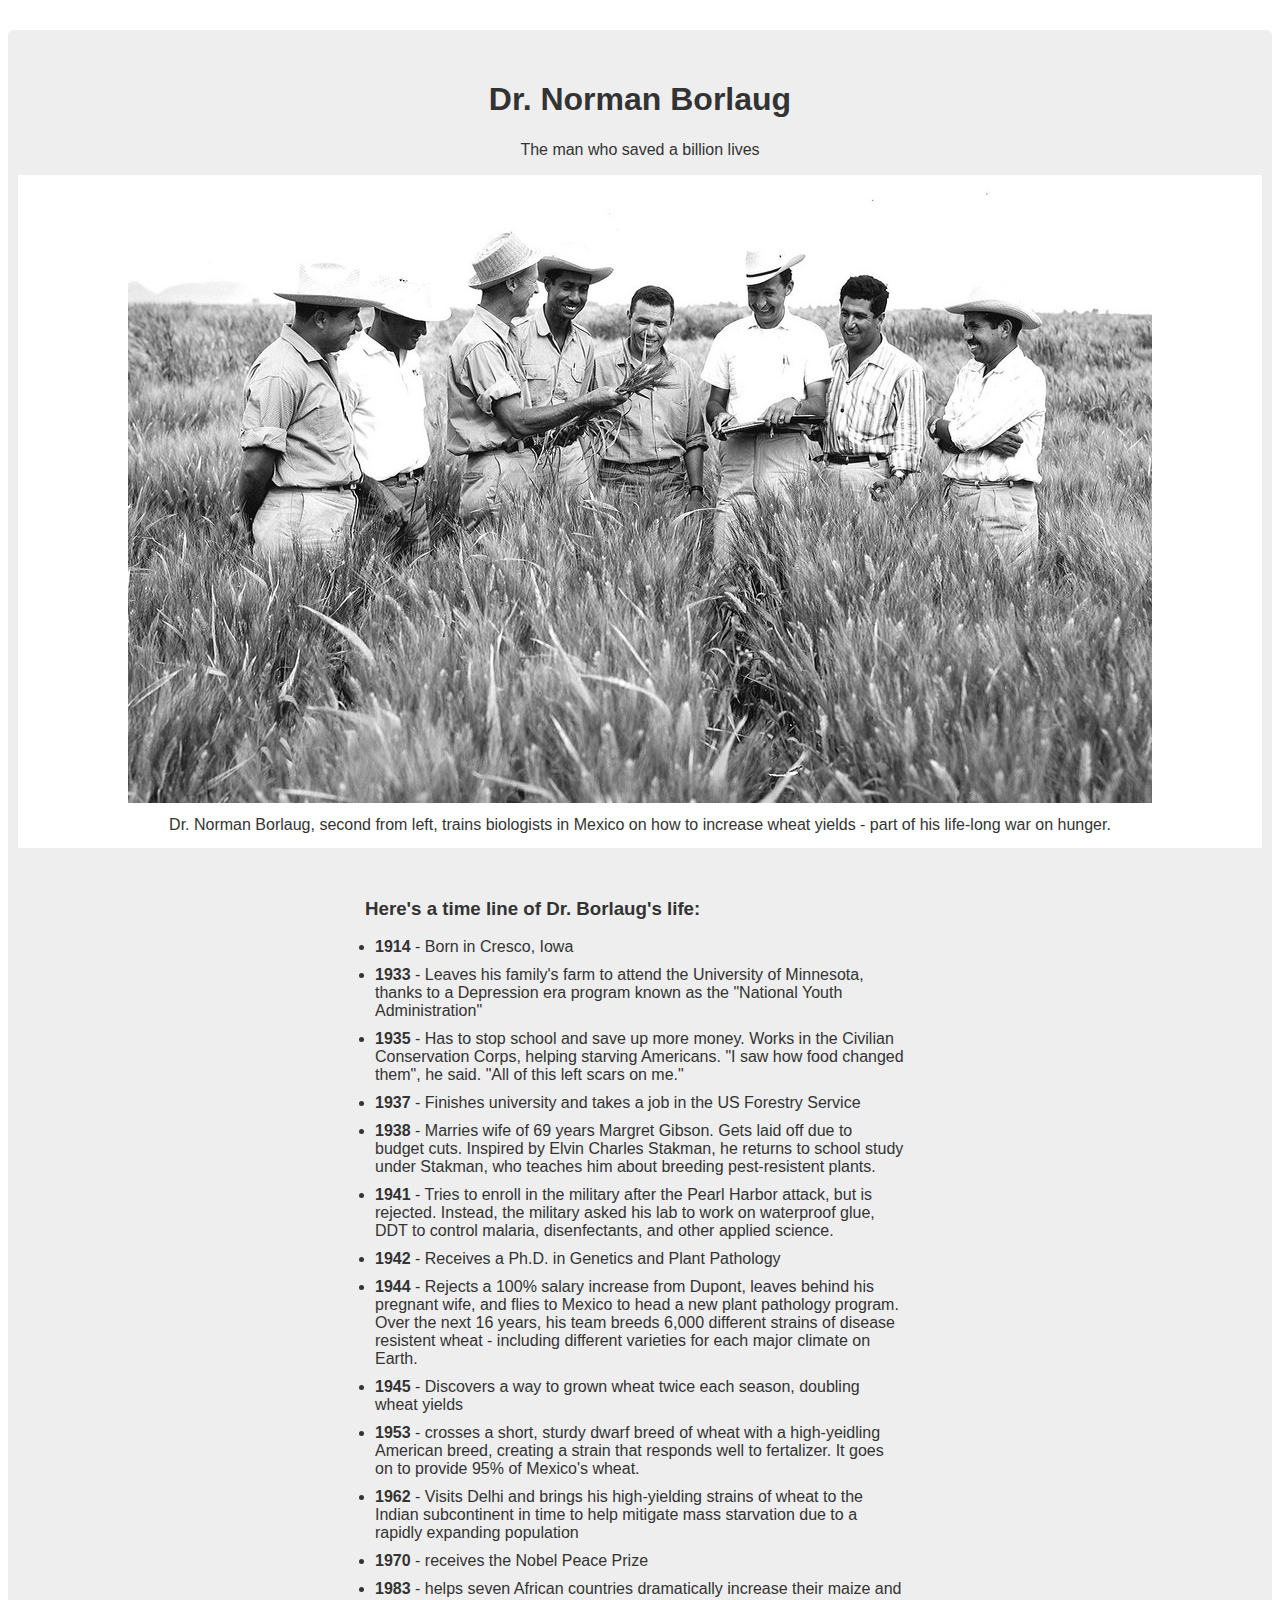
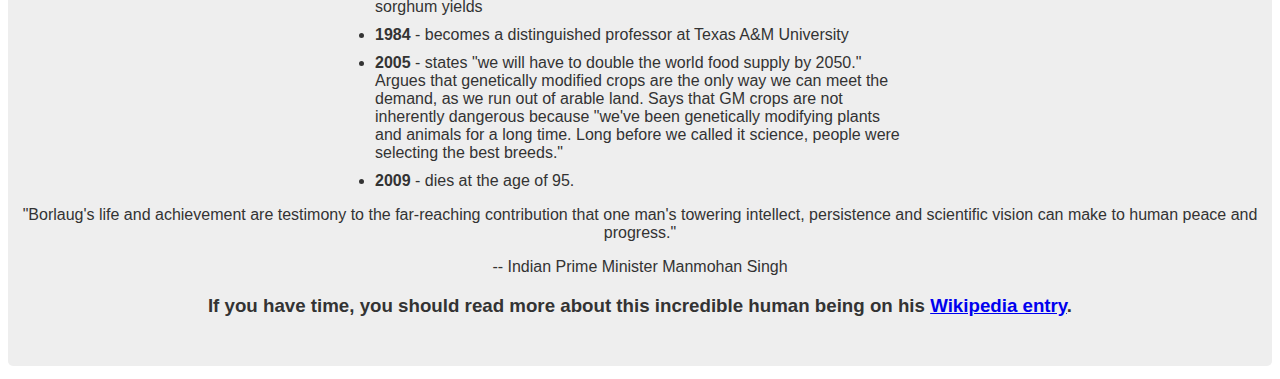
<file: 2018-08-28/project1/index.html>
<!DOCTYPE html>
<html>
<head>
  <title>FreeCamp Project1</title>
</head>
<link rel="stylesheet" href="style.css">
<body>
<!--
이유는 모르겠으나 id를 사용하라는 조건때문에 id를 많이 대부분 사용..
미래의 내가 지금의 나를 덜 한심하게 보도록 주석 씀..
 -->
<div id="main">
  <div id="title">
    <h1 class="b-title">Dr. Norman Borlaug</h1>
    <p>The man who saved a billion lives</p>
  </div>
  <div id="img-div">
    <img id="image" src="img/project_img.jpg">
    <div id="img-caption">
      Dr. Norman Borlaug, second from left, trains biologists in Mexico on how to increase wheat yields</strong> - part of his life-long war on hunger.
    </div>
  </div>

  <div id="tribute-info">
    <ul>
      <h3>Here's a time line of Dr. Borlaug's life:</h3>
      <li><strong>1914</strong> - Born in Cresco, Iowa</li>
      <li><strong>1933</strong> - Leaves his family's farm to attend the University of Minnesota, thanks to a Depression era program known as the "National Youth Administration"</li>
      <li><strong>1935</strong> - Has to stop school and save up more money. Works in the Civilian Conservation Corps, helping starving Americans. "I saw how food changed them", he said. "All of this left scars on me."</li>
      <li><strong>1937</strong> - Finishes university and takes a job in the US Forestry Service</li>
      <li><strong>1938</strong> - Marries wife of 69 years Margret Gibson. Gets laid off due to budget cuts. Inspired by Elvin Charles Stakman, he returns to school study under Stakman, who teaches him about breeding pest-resistent plants.</li>
      <li><strong>1941</strong> - Tries to enroll in the military after the Pearl Harbor attack, but is rejected. Instead, the military asked his lab to work on waterproof glue, DDT to control malaria, disenfectants, and other applied science.</li>
      <li><strong>1942</strong> - Receives a Ph.D. in Genetics and Plant Pathology</li>
      <li><strong>1944</strong> - Rejects a 100% salary increase from Dupont, leaves behind his pregnant wife, and flies to Mexico to head a new plant pathology program. Over the next 16 years, his team breeds 6,000 different strains of disease resistent wheat</strong> - including different varieties for each major climate on Earth.</li>
      <li><strong>1945</strong> - Discovers a way to grown wheat twice each season, doubling wheat yields</li>
      <li><strong>1953</strong> - crosses a short, sturdy dwarf breed of wheat with a high-yeidling American breed, creating a strain that responds well to fertalizer. It goes on to provide 95% of Mexico's wheat.</li>
      <li><strong>1962</strong> - Visits Delhi and brings his high-yielding strains of wheat to the Indian subcontinent in time to help mitigate mass starvation due to a rapidly expanding population</li>
      <li><strong>1970</strong> - receives the Nobel Peace Prize</li>
      <li><strong>1983</strong> - helps seven African countries dramatically increase their maize and sorghum yields</li>
      <li><strong>1984</strong> - becomes a distinguished professor at Texas A&M University</li>
      <li><strong>2005</strong> - states "we will have to double the world food supply by 2050." Argues that genetically modified crops are the only way we can meet the demand, as we run out of arable land. Says that GM crops are not inherently dangerous because "we've been genetically modifying plants and animals for a long time. Long before we called it science, people were selecting the best breeds."</li>
      <li><strong>2009</strong> - dies at the age of 95.</li>
    </ul>

    <p>"Borlaug's life and achievement are testimony to the far-reaching contribution that one man's towering intellect, persistence and scientific vision can make to human peace and progress."</p>
    <div>-- Indian Prime Minister Manmohan Singh</div>
  </div>
  <h3>If you have time, you should read more about this incredible human being on his <a id="tribute-link" href="https://en.wikipedia.org/wiki/Norman_Borlaug" target="_blank">Wikipedia entry</a>.</h3>
</div>

</body>
</html>
</file>
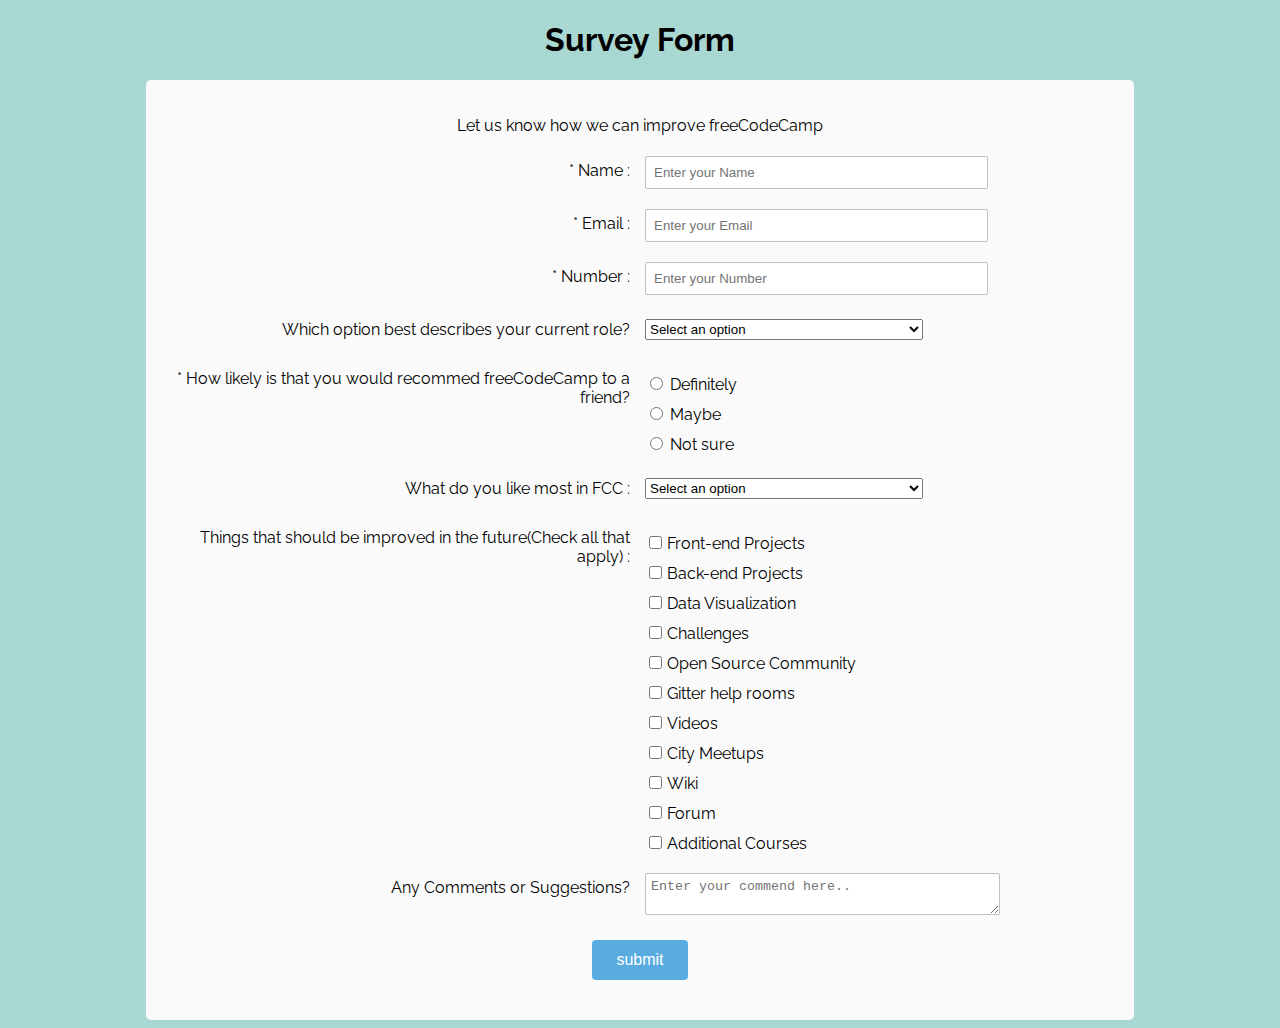
<file: 2018-08-29/project2/index.html>
<!DOCTYPE html>
<html>
<head>
  <title></title>
</head>
<link rel="stylesheet" href="style.css">

<body>

<h1 id="title">Survey Form</h1>

<form id="survey-form">
  <p id="description">Let us know how we can improve freeCodeCamp</p>

  <div class="row-wrap">
    <div class="labels">
      <label>* Name :</label>
    </div>
    <div class="right-value">
      <input type="text" class="text-value" placeholder="Enter your Name" required>
    </div>
  </div>

  <div class="row-wrap">
    <div class="labels">
      <label>* Email :</label>
    </div>
    <div class="right-value">
      <input type="text" class="text-value" placeholder="Enter your Email" required>
    </div>
  </div>

  <div class="row-wrap">
    <div class="labels">
      <label>* Number :</label>
    </div>
    <div class="right-value">
      <input type="text" class="text-value" placeholder="Enter your Number" min="0" max="9" required>
    </div>
  </div>

  <div class="row-wrap">
    <div class="labels">
      <label>Which option best describes your current role?</label>
    </div>
    <div class="right-value">
      <select class="dropdown">
        <option selected disabled value>Select an option</option>
        <option value="student">Student</option>
        <option value="job">Full Time Job</option>
        <option value="learner">Full Time Learner</option>
        <option value="preferNo">Prefer not to say</option>
        <option value="other">Other</option>
      </select>
    </div>
  </div>

  <div class="row-wrap">
    <div class="labels">
      <label>* How likely is that you would recommed freeCodeCamp to a friend?</label>
    </div>
    <div class="right-value">
      <ul>
        <li class="radio-btn">
          <input type="radio" value="definitely">
          <label>Definitely</label>
        </li>
        <li class="radio-btn">
          <input type="radio" value="maybe">
          <label>Maybe</label>
        </li>
        <li class="radio-btn">
          <input type="radio" value="notsure">
          <label>Not sure</label>
        </li>
      </ul>
    </div>
  </div>

  <div class="row-wrap">
    <div class="labels">
      <label>What do you like most in FCC :</label>
    </div>
    <div class="right-value">
      <select class="dropdown">
        <option selected disabled value>Select an option</option>
        <option value="challenges">Challenges</option>
        <option value="projects">Projects</option>
        <option value="community">Community</option>
        <option value="opensource">Open Source</option>
      </select>
    </div>
  </div>

  <div class="row-wrap">
    <div class="labels">
      <label>Things that should be improved in the future(Check all that apply) :</label>
    </div>
    <div class="right-value">
      <ul id="preferences" style="list-style: none;">
          <li class="checkbox-li"><label><input name="prefer" value="1" type="checkbox" class="checkbox">Front-end Projects</label></li>
          <li class="checkbox-li"><input name="prefer" value="2" type="checkbox" class="checkbox">Back-end Projects</li>
          <li class="checkbox-li"><label><input name="prefer" value="3" type="checkbox" class="checkbox">Data Visualization</label></li>
          <li class="checkbox-li"><label><input name="prefer" value="4" type="checkbox" class="checkbox">Challenges</label></li>
          <li class="checkbox-li"><label><input name="prefer" value="5" type="checkbox" class="checkbox">Open Source Community</label></li>
          <li class="checkbox-li"><label><input name="prefer" value="6" type="checkbox" class="checkbox">Gitter help rooms</label></li>
          <li class="checkbox-li"><label><input name="prefer" value="7" type="checkbox" class="checkbox">Videos</label></li>
          <li class="checkbox-li"><label><input name="prefer" value="8" type="checkbox" class="checkbox">City Meetups</label></li>
          <li class="checkbox-li"><label><input name="prefer" value="9" type="checkbox" class="checkbox">Wiki</label></li>
          <li class="checkbox-li"><label><input name="prefer" value="10" type="checkbox" class="checkbox">Forum</label></li>
          <li class="checkbox-li"><label><input name="prefer" value="10" type="checkbox" class="checkbox">Additional Courses</label></li>
        </ul>
      </div>
  </div>

  <div class="row-wrap">
    <div class="labels">
      <label>Any Comments or Suggestions? </label>
    </div>
    <div class="right-value">
      <textarea id="sug-textarea" placeholder="Enter your commend here.."></textarea>
    </div>
  </div>

  <input type="submit" id="submit" value="submit">
</form>

</body>
</html>
</file>
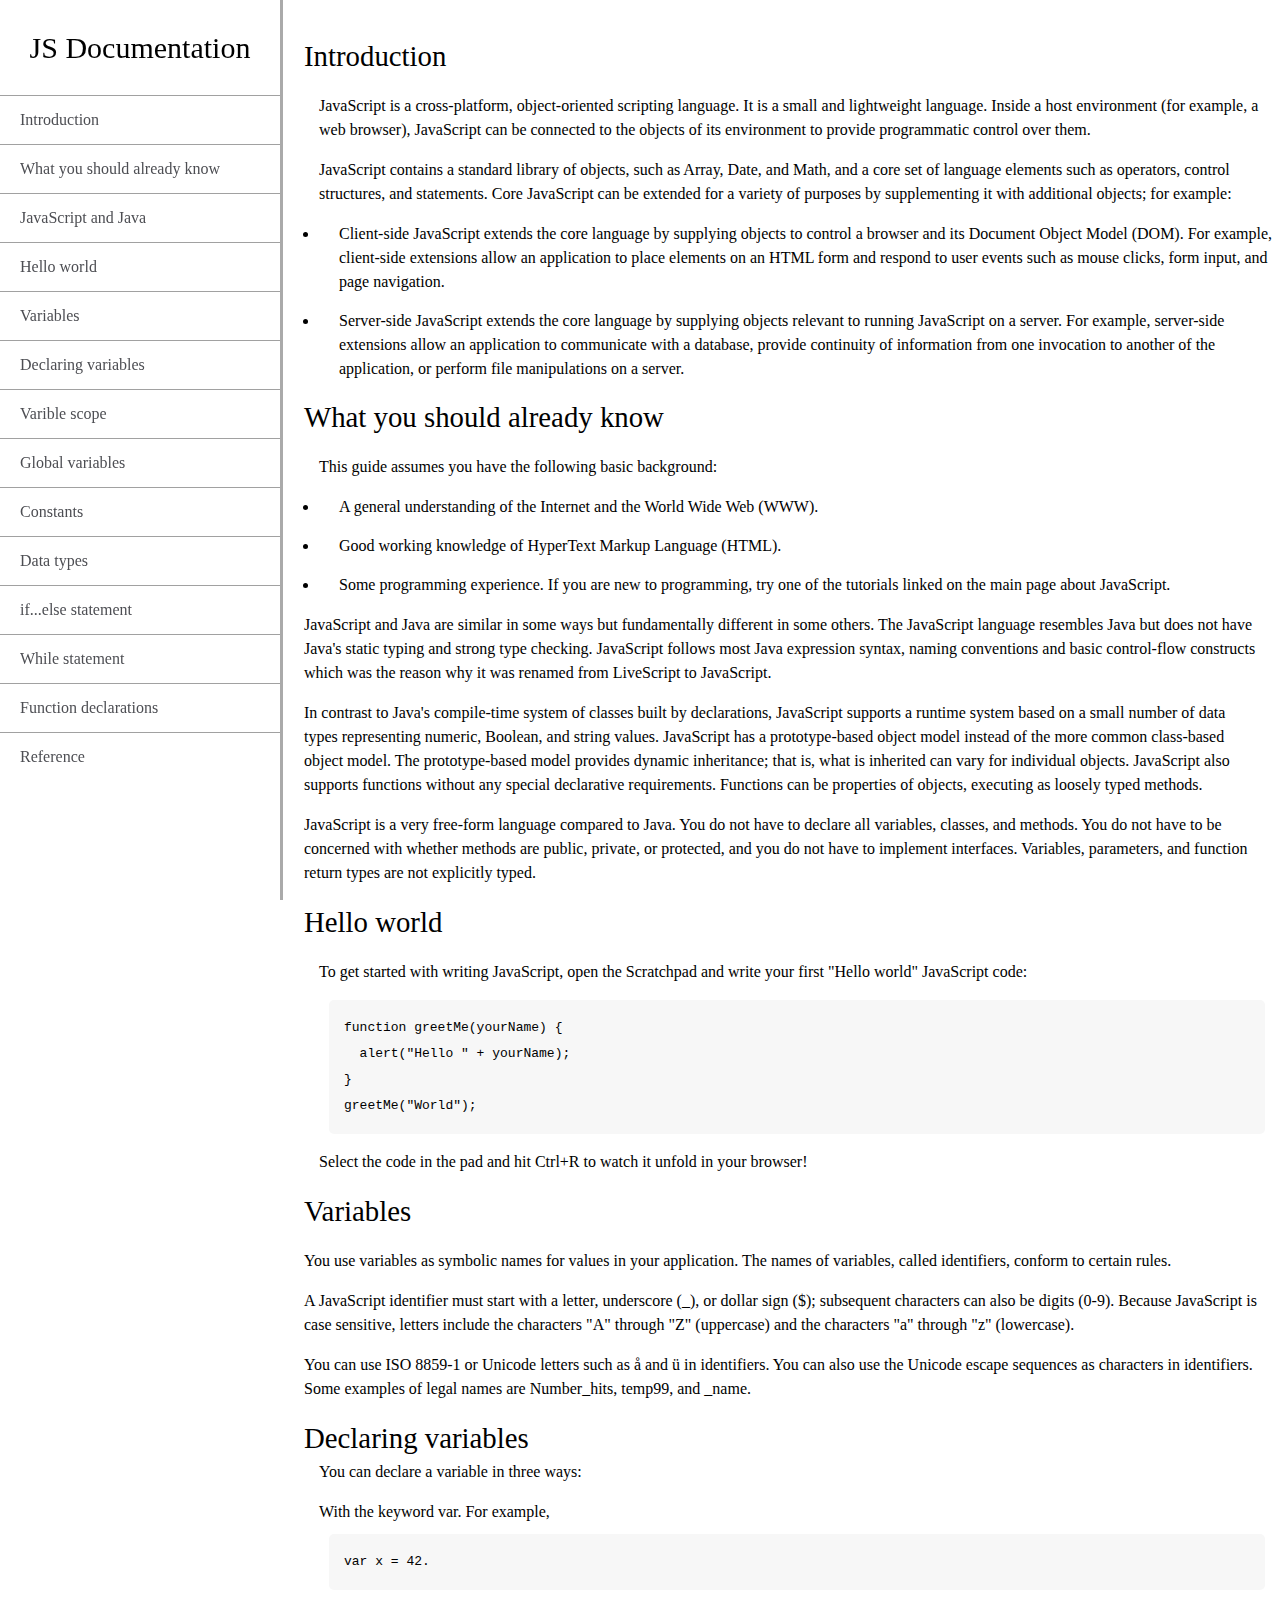
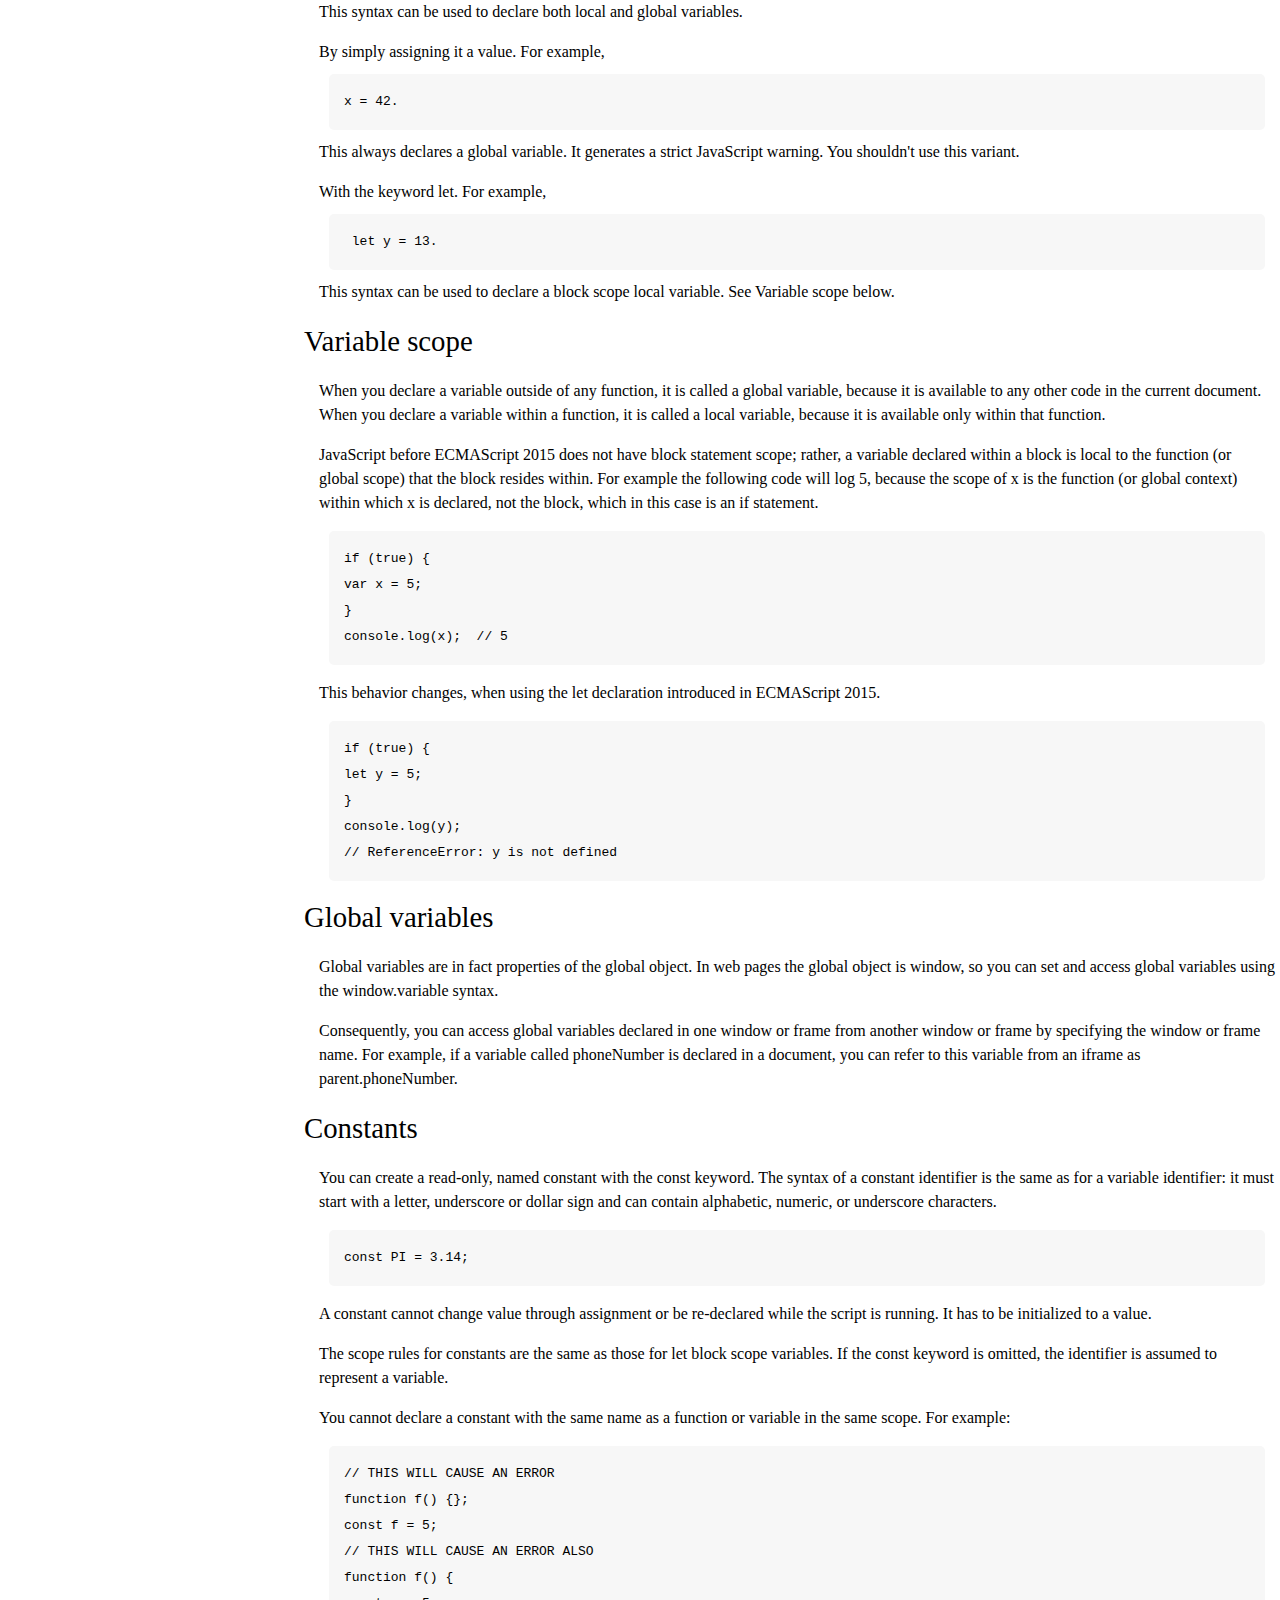
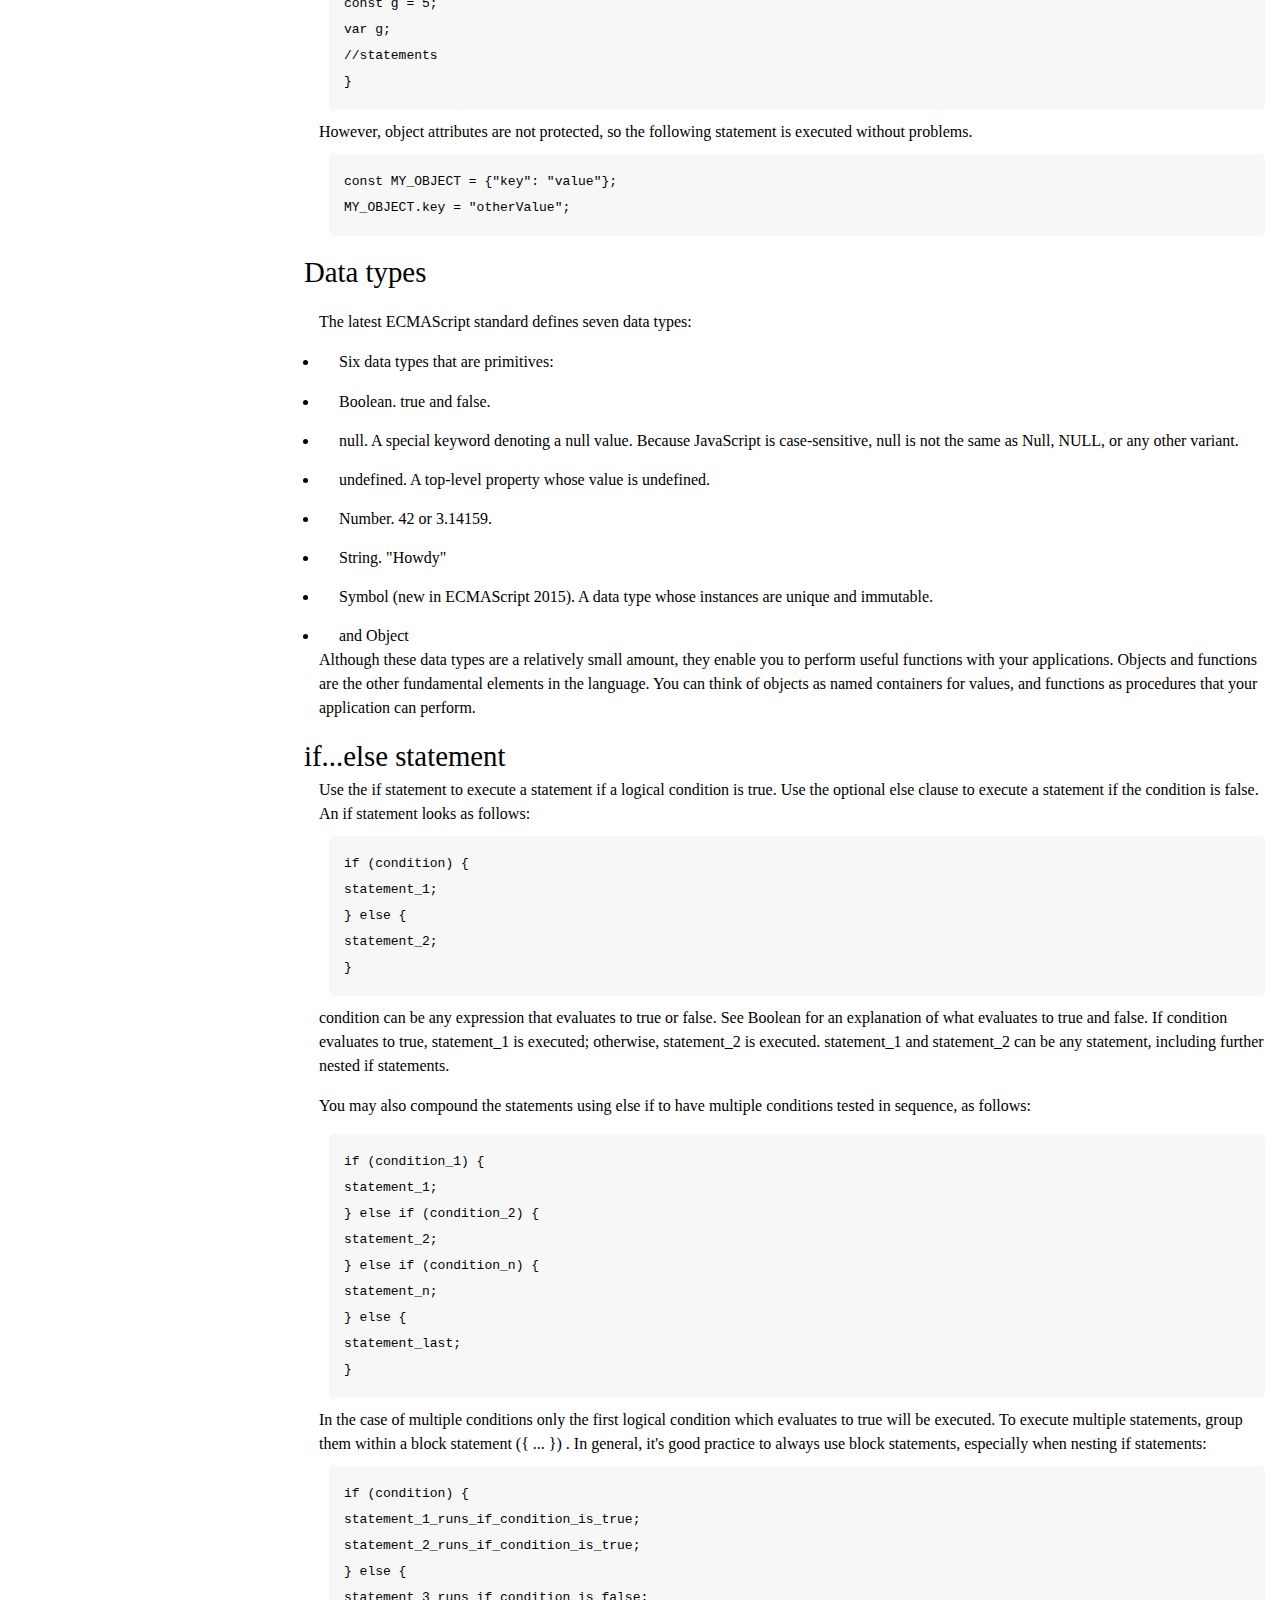
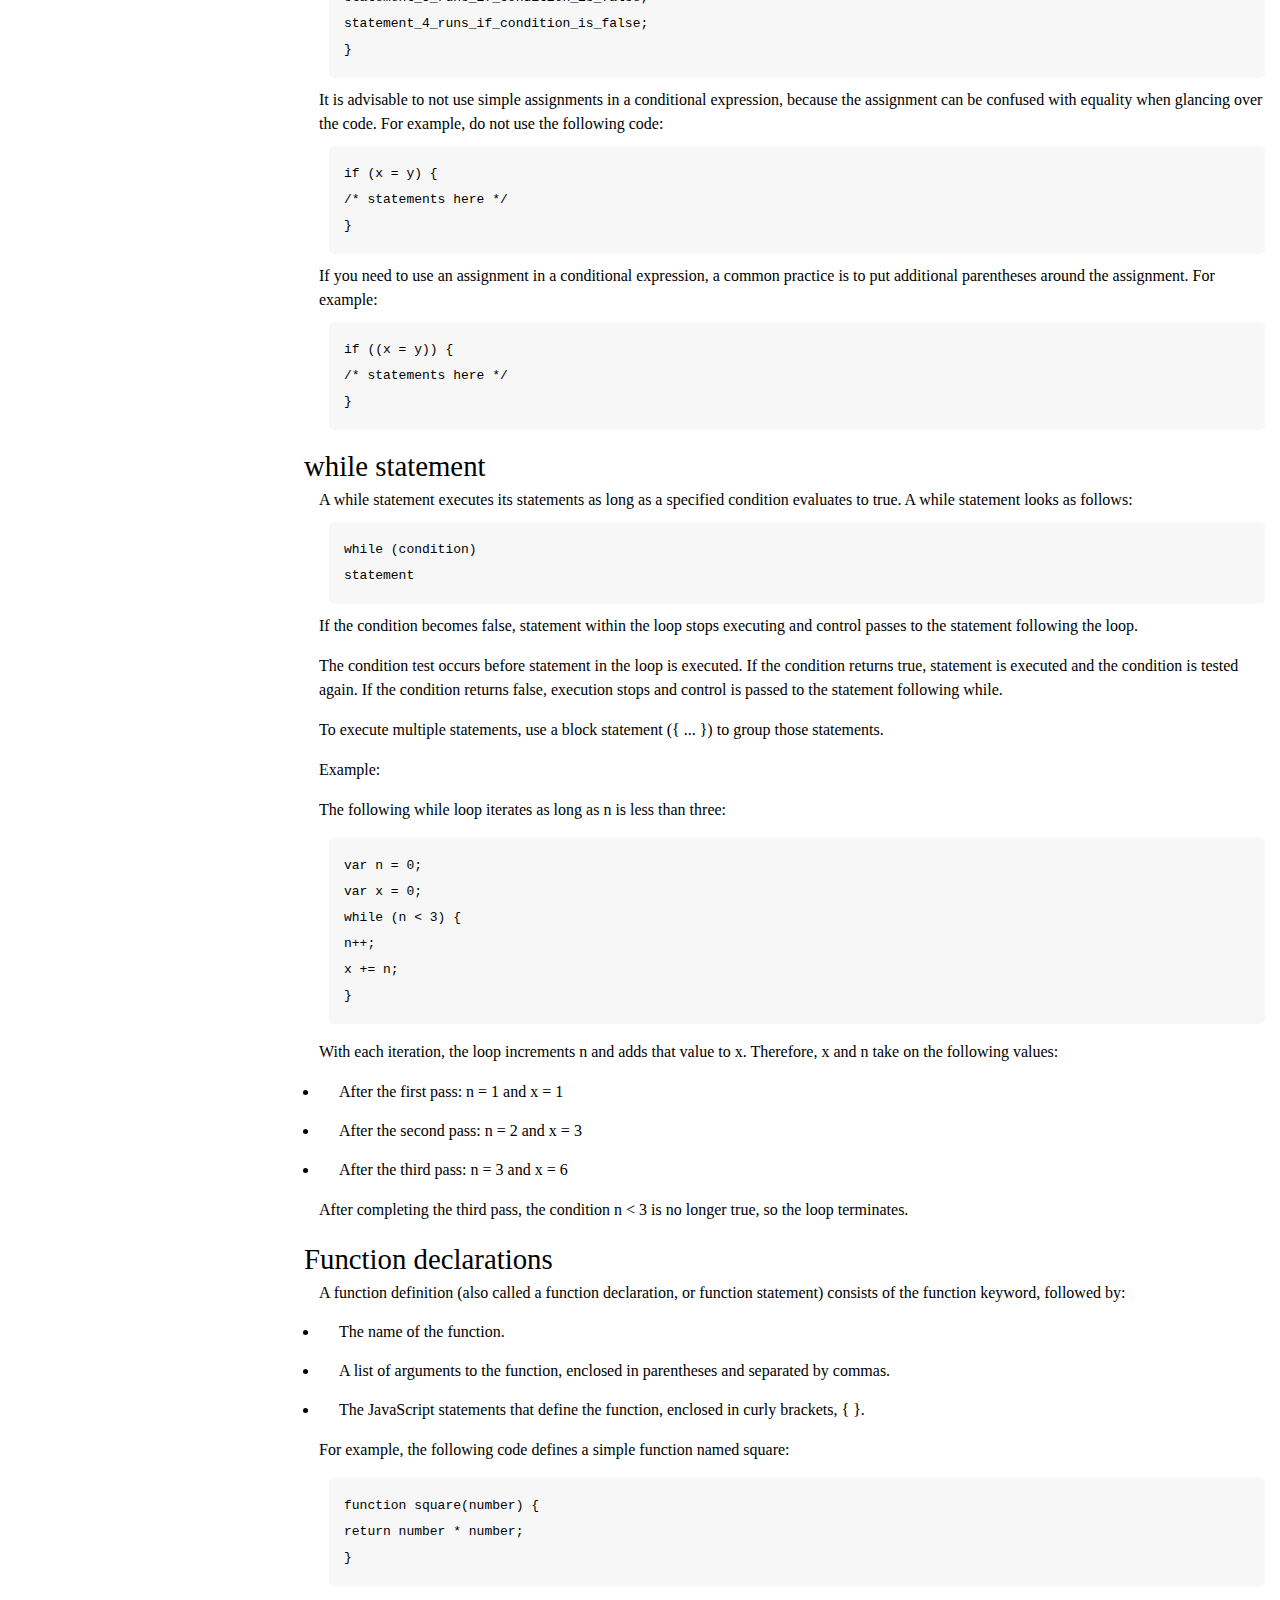
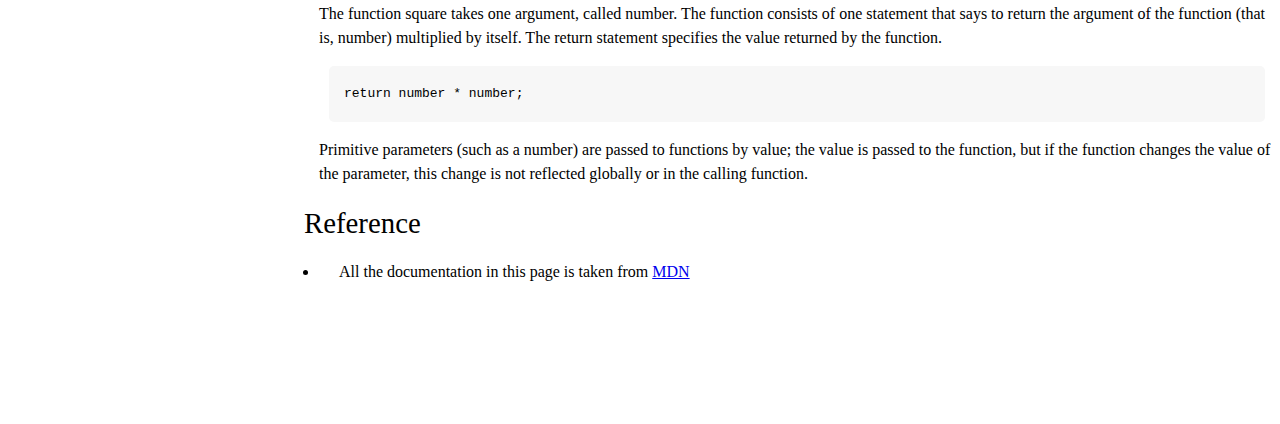
<file: 2018-08-30/project4/index.html>
<!DOCTYPE html>
<html>
<head></head>
<link rel="stylesheet" href="style.css">
<body>
<div id="all-wrapper">
  <div id="page-left-wrapper">
    <header id="page-title">JS Documentation</header>
    <div class="nav-border">Introduction</div>
    <div class="nav-border">What you should already know</div>
    <div class="nav-border">JavaScript and Java</div>
    <div class="nav-border">Hello world</div>
    <div class="nav-border">Variables</div>
    <div class="nav-border">Declaring variables</div>
    <div class="nav-border">Varible scope</div>
    <div class="nav-border">Global variables</div>
    <div class="nav-border">Constants</div>
    <div class="nav-border">Data types</div>
    <div class="nav-border">if...else statement</div>
    <div class="nav-border">While statement</div>
    <div class="nav-border">Function declarations</div>
    <div class="nav-border">Reference</div>
  </div>

  <div id="page-content-wrapper">
    <div id="main">
      <section class="section">
        <header class="title">Introduction</header>
        <article class="article">
          <p>
            JavaScript is a cross-platform, object-oriented scripting language. It is a small and lightweight language. Inside a host environment (for example, a web browser), JavaScript can be connected to the objects of its environment to provide programmatic control over them.
          </p>
          <p>
            JavaScript contains a standard library of objects, such as Array, Date, and Math, and a core set of language elements such as operators, control structures, and statements. Core JavaScript can be extended for a variety of purposes by supplementing it with additional objects; for example:
          </p>
          <li class="li-tag">
            Client-side JavaScript extends the core language by supplying objects to control a browser and its Document Object Model (DOM). For example, client-side extensions allow an application to place elements on an HTML form and respond to user events such as mouse clicks, form input, and page navigation.
          </li>
          <li class="li-tag">
            Server-side JavaScript extends the core language by supplying objects relevant to running JavaScript on a server. For example, server-side extensions allow an application to communicate with a database, provide continuity of information from one invocation to another of the application, or perform file manipulations on a server.
          </li>
        </article>
      </section>

      <section class="section">
        <header class="title">
          What you should already know
        </header>
        <article class="article">
          <p>This guide assumes you have the following basic background:</p>
          <li class="li-tag">
            A general understanding of the Internet and the World Wide Web (WWW).
          </li>
          <li class="li-tag">
            Good working knowledge of HyperText Markup Language (HTML).
          </li>
          <li class="li-tag">
            Some programming experience. If you are new to programming, try one of the tutorials linked on the main page about JavaScript.
          </li>
        </article>
      </section>

      <section class="section">
        <p>
          JavaScript and Java are similar in some ways but fundamentally different in some others. The JavaScript language resembles Java but does not have Java's static typing and strong type checking. JavaScript follows most Java expression syntax, naming conventions and basic control-flow constructs which was the reason why it was renamed from LiveScript to JavaScript.
        </p>
        <p>
In contrast to Java's compile-time system of classes built by declarations, JavaScript supports a runtime system based on a small number of data types representing numeric, Boolean, and string values. JavaScript has a prototype-based object model instead of the more common class-based object model. The prototype-based model provides dynamic inheritance; that is, what is inherited can vary for individual objects. JavaScript also supports functions without any special declarative requirements. Functions can be properties of objects, executing as loosely typed methods.
        </p>
        <p>
JavaScript is a very free-form language compared to Java. You do not have to declare all variables, classes, and methods. You do not have to be concerned with whether methods are public, private, or protected, and you do not have to implement interfaces. Variables, parameters, and function return types are not explicitly typed.
        </p>
      </section>

      <section class="section">
        <header class="title">
          Hello world
        </header>
        <article class="article">
          <p>
  To get started with writing JavaScript, open the Scratchpad and write your first "Hello world" JavaScript code:
          </p>
          <code class="code-tag">function greetMe(yourName) {
  alert("Hello " + yourName);
}
greetMe("World");</code>
<p>Select the code in the pad and hit Ctrl+R to watch it unfold in your browser!
</p>
        </article>
      </section>
<!--//////////////////////////////*/ -->
<section class="section"  >
 <header class="title">Variables</header>
<p>
You use variables as symbolic names for values in your application. The names of variables, called identifiers, conform to certain rules.
</p>
<p>
A JavaScript identifier must start with a letter, underscore (_), or dollar sign ($); subsequent characters can also be digits (0-9). Because JavaScript is case sensitive, letters include the characters "A" through "Z" (uppercase) and the characters "a" through "z" (lowercase).
</p>
<p>
You can use ISO 8859-1 or Unicode letters such as å and ü in identifiers. You can also use the Unicode escape sequences as characters in identifiers.

Some examples of legal names are Number_hits, temp99, and _name.
</p>

</section>
<section class="section" id="Declaring_variables">
 <header class="title">Declaring variables</header>
<article class="article">
You can declare a variable in three ways:
 <p>
 With the keyword var. For example, <code class="code-tag">var x = 42.</code> This syntax can be used to declare both local and global variables.
 </p>
 <p>
   By simply assigning it a value. For example, <code class="code-tag">x = 42.</code> This always declares a global variable. It generates a strict JavaScript warning. You shouldn't use this variant.
 </p>
 <p>
   With the keyword let. For example,<code class="code-tag"> let y = 13.</code> This syntax can be used to declare a block scope local variable. See Variable scope below.
 </p>
</article>
</section>
<section class="section" id="Variable_scope">
 <header class="title">Variable scope</header>
<article class="article">
<p> When you declare a variable outside of any function, it is called a global variable, because it is available to any other code in the current document. When you declare a variable within a function, it is called a local variable, because it is available only within that function.</p>

<p>JavaScript before ECMAScript 2015 does not have block statement scope; rather, a variable declared within a block is local to the function (or global scope) that the block resides within. For example the following code will log 5, because the scope of x is the function (or global context) within which x is declared, not the block, which in this case is an if statement.</p>
<code class="code-tag">if (true) {
var x = 5;
}
console.log(x);  // 5</code>
 <p>This behavior changes, when using the let declaration introduced in ECMAScript 2015.</p>

<code class="code-tag">if (true) {
let y = 5;
}
console.log(y);
// ReferenceError: y is not defined</code>
</article>
</section>
<section class="section" id="Global_variables">
 <header class="title">Global variables</header>
<article class="article">
<p>Global variables are in fact properties of the global object. In web pages the global object is window, so you can set and access global variables using the window.variable syntax.</p>

<p>Consequently, you can access global variables declared in one window or frame from another window or frame by specifying the window or frame name. For example, if a variable called phoneNumber is declared in a document, you can refer to this variable from an iframe as parent.phoneNumber.</p>
</article>
</section>
<section class="section" id="Constants">
 <header class="title">Constants</header>
<article class="article">
<p>You can create a read-only, named constant with the const keyword. The syntax of a constant identifier is the same as for a variable identifier: it must start with a letter, underscore or dollar sign and can contain alphabetic, numeric, or underscore characters.</p>

 <code class="code-tag">const PI = 3.14;</code>
<p>A constant cannot change value through assignment or be re-declared while the script is running. It has to be initialized to a value.</p>

<p>The scope rules for constants are the same as those for let block scope variables. If the const keyword is omitted, the identifier is assumed to represent a variable.</p>

<p>You cannot declare a constant with the same name as a function or variable in the same scope. For example:</p>

<code class="code-tag">// THIS WILL CAUSE AN ERROR
function f() {};
const f = 5;
// THIS WILL CAUSE AN ERROR ALSO
function f() {
const g = 5;
var g;
//statements
}</code>
However, object attributes are not protected, so the following statement is executed without problems.
<code class="code-tag">const MY_OBJECT = {"key": "value"};
MY_OBJECT.key = "otherValue";</code>
</article>
</section>
<section class="section" id="Data_types">
 <header class="title">Data types</header>
<article class="article">
 <p>The latest ECMAScript standard defines seven data types:</p>
 <li class="li-tag"><p>Six data types that are primitives:</p>
<li class="li-tag">Boolean. true and false.</li>
<li class="li-tag">null. A special keyword denoting a null value. Because JavaScript is case-sensitive, null is not the same as Null, NULL, or any other variant.</li>
<li class="li-tag">undefined. A top-level property whose value is undefined.</li>
<li class="li-tag">Number. 42 or 3.14159.</li>
<li class="li-tag">String. "Howdy"</li>
   <li class="li-tag">Symbol (new in ECMAScript 2015). A data type whose instances are unique and immutable.</li>
 <li class="li-tag">and Object</li>
Although these data types are a relatively small amount, they enable you to perform useful functions with your applications. Objects and functions are the other fundamental elements in the language. You can think of objects as named containers for values, and functions as procedures that your application can perform.
</article>
</section>
<section class="section" id="if...else_statement">
 <header class="title">if...else statement</header>
<article class="article">
Use the if statement to execute a statement if a logical condition is true. Use the optional else clause to execute a statement if the condition is false. An if statement looks as follows:

<code class="code-tag">if (condition) {
statement_1;
} else {
statement_2;
}</code>
condition can be any expression that evaluates to true or false. See Boolean for an explanation of what evaluates to true and false. If condition evaluates to true, statement_1 is executed; otherwise, statement_2 is executed. statement_1 and statement_2 can be any statement, including further nested if statements.
<p>
You may also compound the statements using else if to have multiple conditions tested in sequence, as follows:
 </p>
<code class="code-tag">if (condition_1) {
statement_1;
} else if (condition_2) {
statement_2;
} else if (condition_n) {
statement_n;
} else {
statement_last;
} </code>
In the case of multiple conditions only the first logical condition which evaluates to true will be executed. To execute multiple statements, group them within a block statement ({ ... }) . In general, it's good practice to always use block statements, especially when nesting if statements:

<code class="code-tag">if (condition) {
statement_1_runs_if_condition_is_true;
statement_2_runs_if_condition_is_true;
} else {
statement_3_runs_if_condition_is_false;
statement_4_runs_if_condition_is_false;
}</code>
It is advisable to not use simple assignments in a conditional expression, because the assignment can be confused with equality when glancing over the code. For example, do not use the following code:
<code class="code-tag">if (x = y) {
/* statements here */
}</code>
If you need to use an assignment in a conditional expression, a common practice is to put additional parentheses around the assignment. For example:

<code class="code-tag">if ((x = y)) {
/* statements here */
}</code>
</article>
</section>
<section class="section" id="while_statement">
 <header class="title">while statement</header>
<article class="article">
A while statement executes its statements as long as a specified condition evaluates to true. A while statement looks as follows:

<code class="code-tag">while (condition)
statement</code>
If the condition becomes false, statement within the loop stops executing and control passes to the statement following the loop.

<p>The condition test occurs before statement in the loop is executed. If the condition returns true, statement is executed and the condition is tested again. If the condition returns false, execution stops and control is passed to the statement following while.</p>

 <p>To execute multiple statements, use a block statement ({ ... }) to group those statements.</p>

Example:

 <p>The following while loop iterates as long as n is less than three:</p>

<code class="code-tag">var n = 0;
var x = 0;
while (n < 3) {
n++;
x += n;
}</code>
<p>With each iteration, the loop increments n and adds that value to x. Therefore, x and n take on the following values:</p>

<li class="li-tag">After the first pass: n = 1 and x = 1</li>
<li class="li-tag">After the second pass: n = 2 and x = 3</li>
<li class="li-tag">After the third pass: n = 3 and x = 6</li>
<p>After completing the third pass, the condition n &lt 3 is no longer true, so the loop terminates.</p>
</article>
</section>
<section class="section" id="Function_declarations">
 <header class="title">Function declarations</header>
<article class="article">
A function definition (also called a function declaration, or function statement) consists of the function keyword, followed by:

 <li class="li-tag">The name of the function.</li>
 <li class="li-tag">A list of arguments to the function, enclosed in parentheses and separated by commas.</li>
 <li class="li-tag">The JavaScript statements that define the function, enclosed in curly brackets, { }.</li>
 <p>For example, the following code defines a simple function named square:</P>

<code class="code-tag">function square(number) {
return number * number;
}</code>
<p>The function square takes one argument, called number. The function consists of one statement that says to return the argument of the function (that is, number) multiplied by itself. The return statement specifies the value returned by the function.
</p>
<code class="code-tag">return number * number;</code>
<p>Primitive parameters (such as a number) are passed to functions by value; the value is passed to the function, but if the function changes the value of the parameter, this change is not reflected globally or in the calling function.</p>
</article>
</section>
<section class="section" id="Reference">
 <header class="title">Reference</header>
<article class="article">
 <li class="li-tag">All the documentation in this page is taken from <a href="https://developer.mozilla.org/en-US/docs/Web/JavaScript/Guide" target="_blank">MDN</a>
</article>
</section>
    </div>
  </div>
</div>
</body>
</html>

<!--
<section class="section">

</section>

<article class="article">

</article>

<header class="title">

</header>

<p>

</p>

<li class="li-tag">

</li>

<code class="code-tag"></code>
-->
</file>
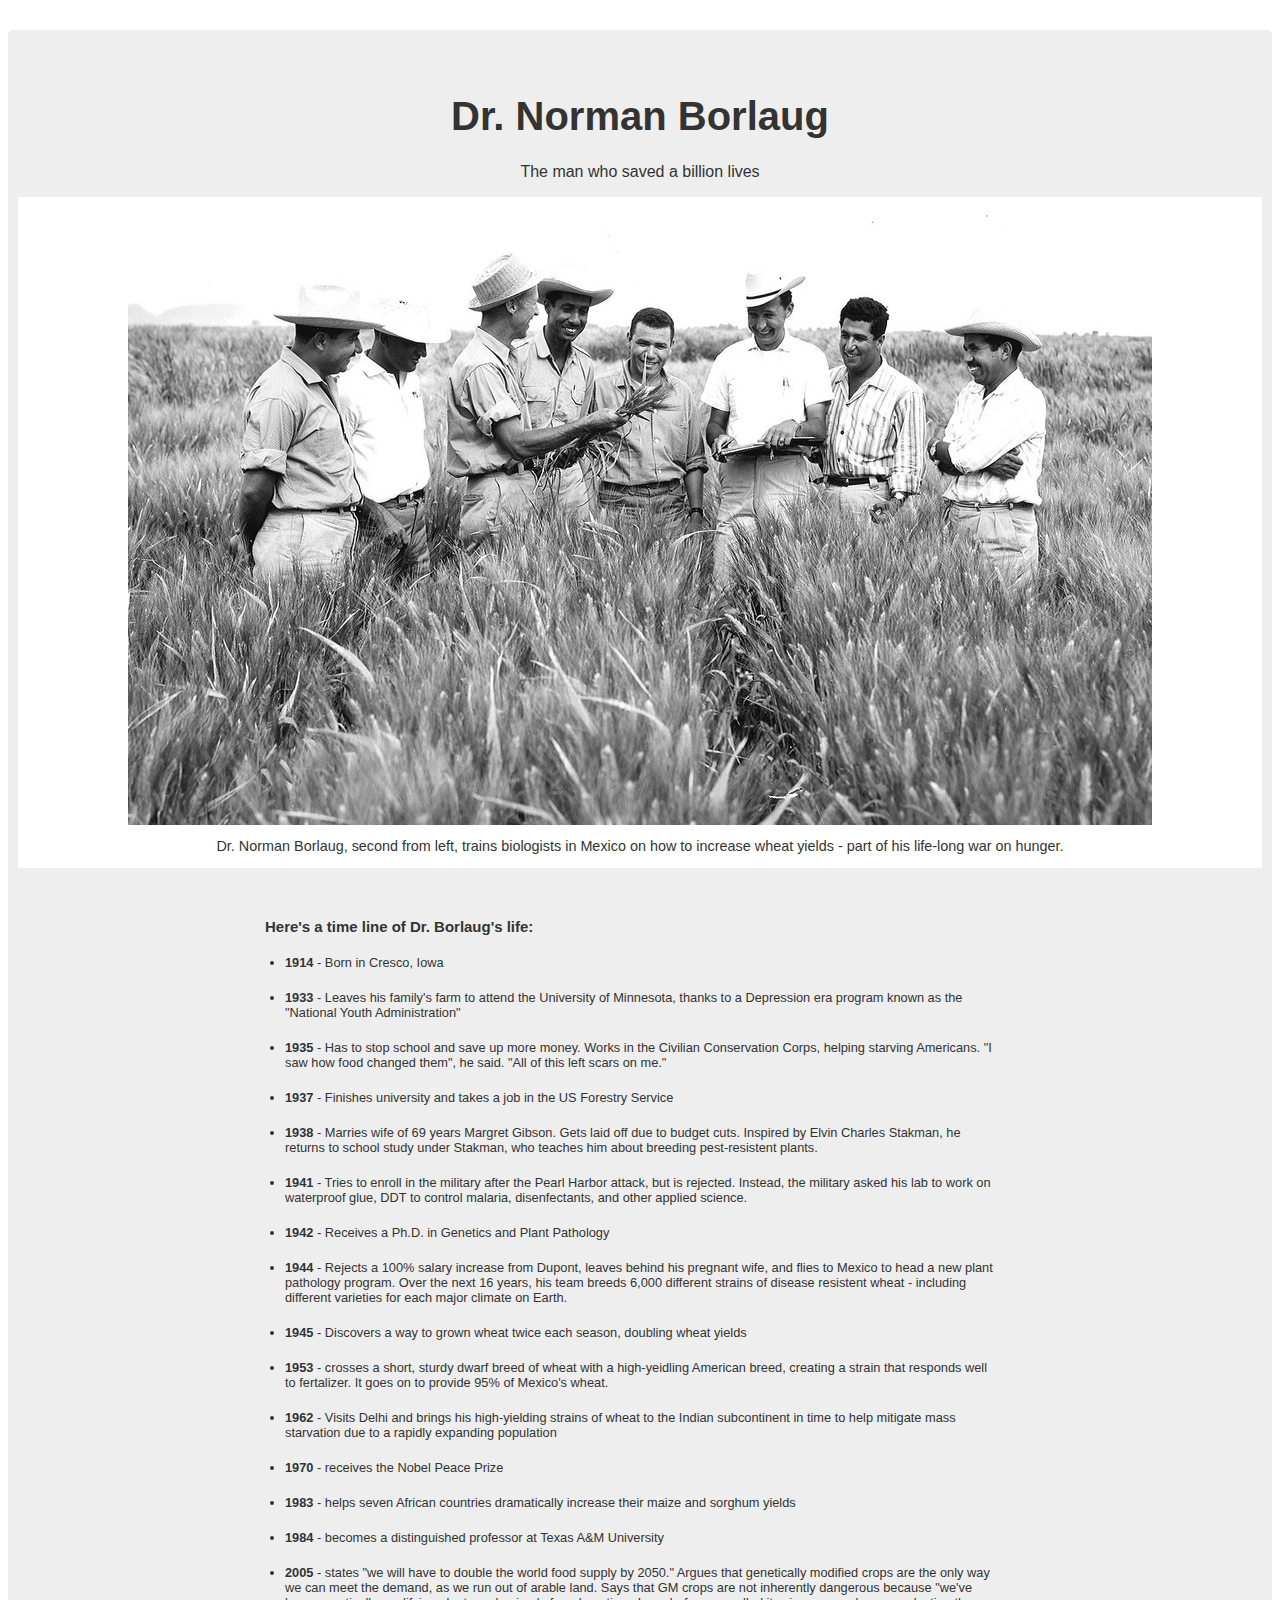
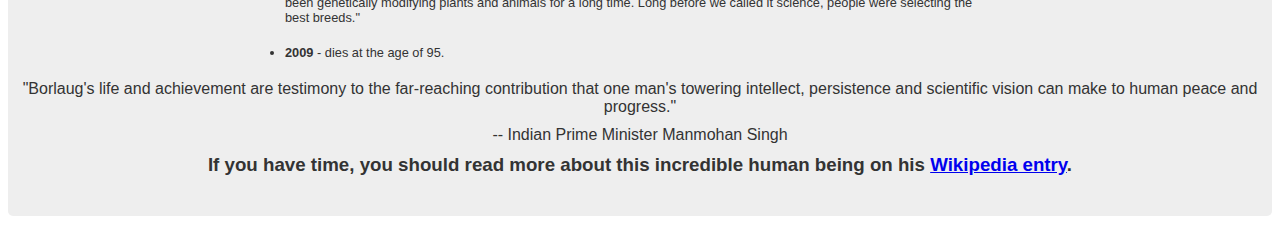
<file: 2018-09-03/project1/index.html>
<!DOCTYPE html>
<html>
<head>
  <title>FreeCamp Project1</title>

  <meta name="viewport" content="width=device-width, initial-scale=1, shrink-to-fit=no">
</head>
<link rel="stylesheet" href="style.css">
<body>

<main id="main">
  <div id="title">
    <h1 class="b-title">Dr. Norman Borlaug</h1>
    <p>The man who saved a billion lives</p>
  </div>
  <section id="img-div">
    <img id="image" src="img/project_img.jpg">
    <div id="img-caption">
      Dr. Norman Borlaug, second from left, trains biologists in Mexico on how to increase wheat yields</strong> - part of his life-long war on hunger.
    </div>
  </section>

  <section id="tribute-info">
    <ul id="tribute-ul">
      <h3>Here's a time line of Dr. Borlaug's life:</h3>
      <li><strong>1914</strong> - Born in Cresco, Iowa</li>
      <li><strong>1933</strong> - Leaves his family's farm to attend the University of Minnesota, thanks to a Depression era program known as the "National Youth Administration"</li>
      <li><strong>1935</strong> - Has to stop school and save up more money. Works in the Civilian Conservation Corps, helping starving Americans. "I saw how food changed them", he said. "All of this left scars on me."</li>
      <li><strong>1937</strong> - Finishes university and takes a job in the US Forestry Service</li>
      <li><strong>1938</strong> - Marries wife of 69 years Margret Gibson. Gets laid off due to budget cuts. Inspired by Elvin Charles Stakman, he returns to school study under Stakman, who teaches him about breeding pest-resistent plants.</li>
      <li><strong>1941</strong> - Tries to enroll in the military after the Pearl Harbor attack, but is rejected. Instead, the military asked his lab to work on waterproof glue, DDT to control malaria, disenfectants, and other applied science.</li>
      <li><strong>1942</strong> - Receives a Ph.D. in Genetics and Plant Pathology</li>
      <li><strong>1944</strong> - Rejects a 100% salary increase from Dupont, leaves behind his pregnant wife, and flies to Mexico to head a new plant pathology program. Over the next 16 years, his team breeds 6,000 different strains of disease resistent wheat</strong> - including different varieties for each major climate on Earth.</li>
      <li><strong>1945</strong> - Discovers a way to grown wheat twice each season, doubling wheat yields</li>
      <li><strong>1953</strong> - crosses a short, sturdy dwarf breed of wheat with a high-yeidling American breed, creating a strain that responds well to fertalizer. It goes on to provide 95% of Mexico's wheat.</li>
      <li><strong>1962</strong> - Visits Delhi and brings his high-yielding strains of wheat to the Indian subcontinent in time to help mitigate mass starvation due to a rapidly expanding population</li>
      <li><strong>1970</strong> - receives the Nobel Peace Prize</li>
      <li><strong>1983</strong> - helps seven African countries dramatically increase their maize and sorghum yields</li>
      <li><strong>1984</strong> - becomes a distinguished professor at Texas A&M University</li>
      <li><strong>2005</strong> - states "we will have to double the world food supply by 2050." Argues that genetically modified crops are the only way we can meet the demand, as we run out of arable land. Says that GM crops are not inherently dangerous because "we've been genetically modifying plants and animals for a long time. Long before we called it science, people were selecting the best breeds."</li>
      <li><strong>2009</strong> - dies at the age of 95.</li>
    </ul>

    <p id="tribute-p">"Borlaug's life and achievement are testimony to the far-reaching contribution that one man's towering intellect, persistence and scientific vision can make to human peace and progress."</p>
    <div>-- Indian Prime Minister Manmohan Singh</div>
  </section>
  <h3 style="margin:10px;">If you have time, you should read more about this incredible human being on his <a id="tribute-link" href="https://en.wikipedia.org/wiki/Norman_Borlaug" target="_blank">Wikipedia entry</a>.</h3>
</main>

</body>
</html>
</file>
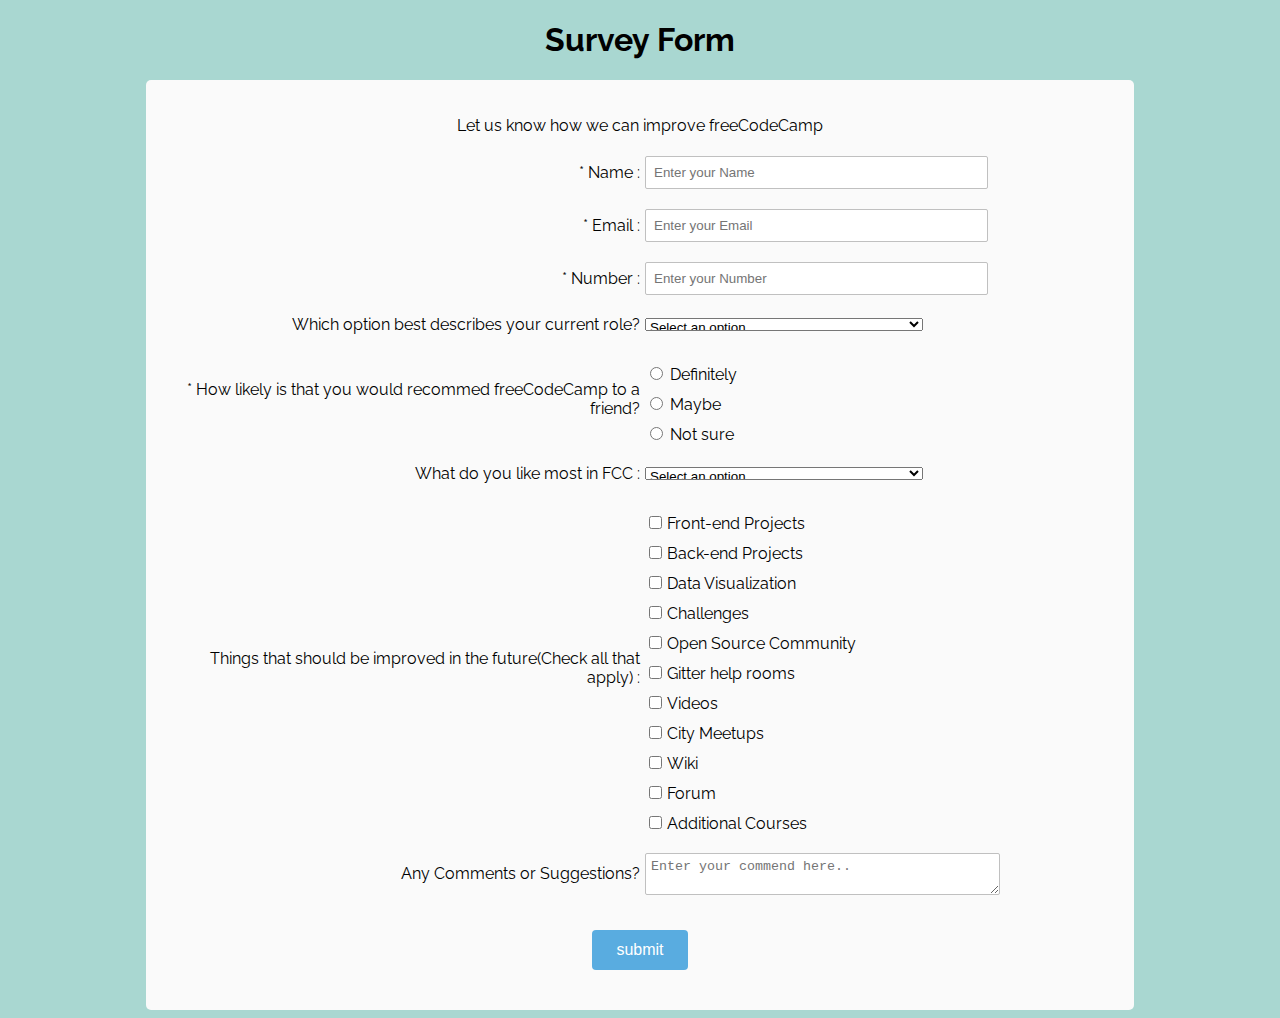
<file: 2018-09-03/project2/index.html>
<!DOCTYPE html>
<html>
<head>
  <title></title>

  <meta name="viewport" content="width=device-width, initial-scale=1, shrink-to-fit=no">
</head>
<link rel="stylesheet" href="style.css">

<body>

<h1 id="title">Survey Form</h1>

<form id="survey-form">
  <p id="description">Let us know how we can improve freeCodeCamp</p>

  <section class="row-wrap">
    <div class="labels">
      <label>* Name :</label>
    </div>
    <div class="right-value">
      <input type="text" class="text-value" placeholder="Enter your Name" required>
    </div>
  </section>

  <section class="row-wrap">
    <div class="labels">
      <label>* Email :</label>
    </div>
    <div class="right-value">
      <input type="text" class="text-value" placeholder="Enter your Email" required>
    </div>
  </section>

  <section class="row-wrap">
    <div class="labels">
      <label>* Number :</label>
    </div>
    <div class="right-value">
      <input type="text" class="text-value" placeholder="Enter your Number" min="0" max="9" required>
    </div>
  </section>

  <section class="row-wrap">
    <div class="labels">
      <label>Which option best describes your current role?</label>
    </div>
    <div class="right-value">
      <select class="dropdown">
        <option selected disabled value>Select an option</option>
        <option value="student">Student</option>
        <option value="job">Full Time Job</option>
        <option value="learner">Full Time Learner</option>
        <option value="preferNo">Prefer not to say</option>
        <option value="other">Other</option>
      </select>
    </div>
  </section>

  <section class="row-wrap">
    <div class="labels">
      <label>* How likely is that you would recommed freeCodeCamp to a friend?</label>
    </div>
    <div class="right-value">
      <ul>
        <li class="radio-btn">
          <input type="radio" value="definitely">
          <label>Definitely</label>
        </li>
        <li class="radio-btn">
          <input type="radio" value="maybe">
          <label>Maybe</label>
        </li>
        <li class="radio-btn">
          <input type="radio" value="notsure">
          <label>Not sure</label>
        </li>
      </ul>
    </div>
  </section>

  <section class="row-wrap">
    <div class="labels">
      <label>What do you like most in FCC :</label>
    </div>
    <div class="right-value">
      <select class="dropdown">
        <option selected disabled value>Select an option</option>
        <option value="challenges">Challenges</option>
        <option value="projects">Projects</option>
        <option value="community">Community</option>
        <option value="opensource">Open Source</option>
      </select>
    </div>
  </section>

  <section class="row-wrap">
    <div class="labels">
      <label>Things that should be improved in the future(Check all that apply) :</label>
    </div>
    <div class="right-value">
      <ul id="preferences" style="list-style: none;">
          <li class="checkbox-li"><label><input name="prefer" value="1" type="checkbox" class="checkbox">Front-end Projects</label></li>
          <li class="checkbox-li"><input name="prefer" value="2" type="checkbox" class="checkbox">Back-end Projects</li>
          <li class="checkbox-li"><label><input name="prefer" value="3" type="checkbox" class="checkbox">Data Visualization</label></li>
          <li class="checkbox-li"><label><input name="prefer" value="4" type="checkbox" class="checkbox">Challenges</label></li>
          <li class="checkbox-li"><label><input name="prefer" value="5" type="checkbox" class="checkbox">Open Source Community</label></li>
          <li class="checkbox-li"><label><input name="prefer" value="6" type="checkbox" class="checkbox">Gitter help rooms</label></li>
          <li class="checkbox-li"><label><input name="prefer" value="7" type="checkbox" class="checkbox">Videos</label></li>
          <li class="checkbox-li"><label><input name="prefer" value="8" type="checkbox" class="checkbox">City Meetups</label></li>
          <li class="checkbox-li"><label><input name="prefer" value="9" type="checkbox" class="checkbox">Wiki</label></li>
          <li class="checkbox-li"><label><input name="prefer" value="10" type="checkbox" class="checkbox">Forum</label></li>
          <li class="checkbox-li"><label><input name="prefer" value="10" type="checkbox" class="checkbox">Additional Courses</label></li>
        </ul>
      </div>
  </section>

  <section class="row-wrap">
    <div class="labels">
      <label>Any Comments or Suggestions? </label>
    </div>
    <div class="right-value">
      <textarea id="sug-textarea" placeholder="Enter your commend here.."></textarea>
    </div>
  </section>

  <input type="submit" id="submit" value="submit">
</form>

</body>
</html>
</file>
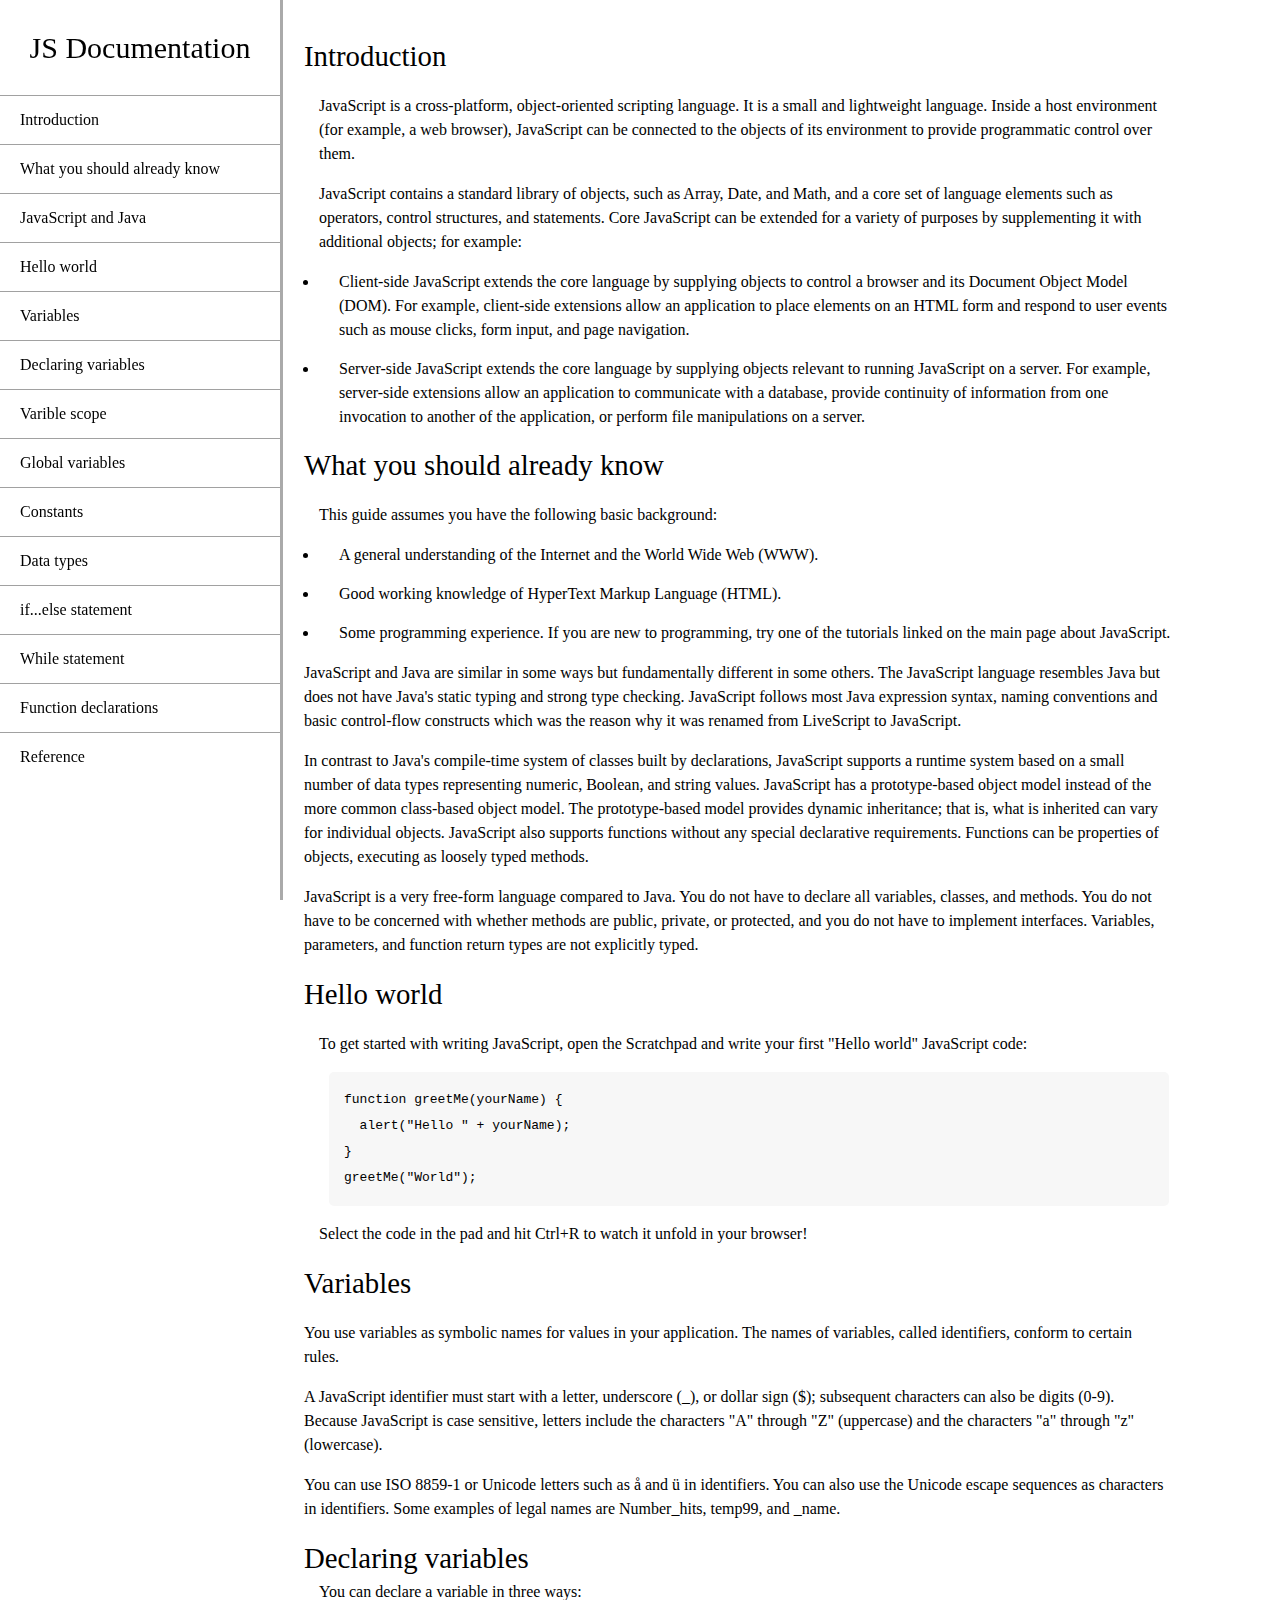
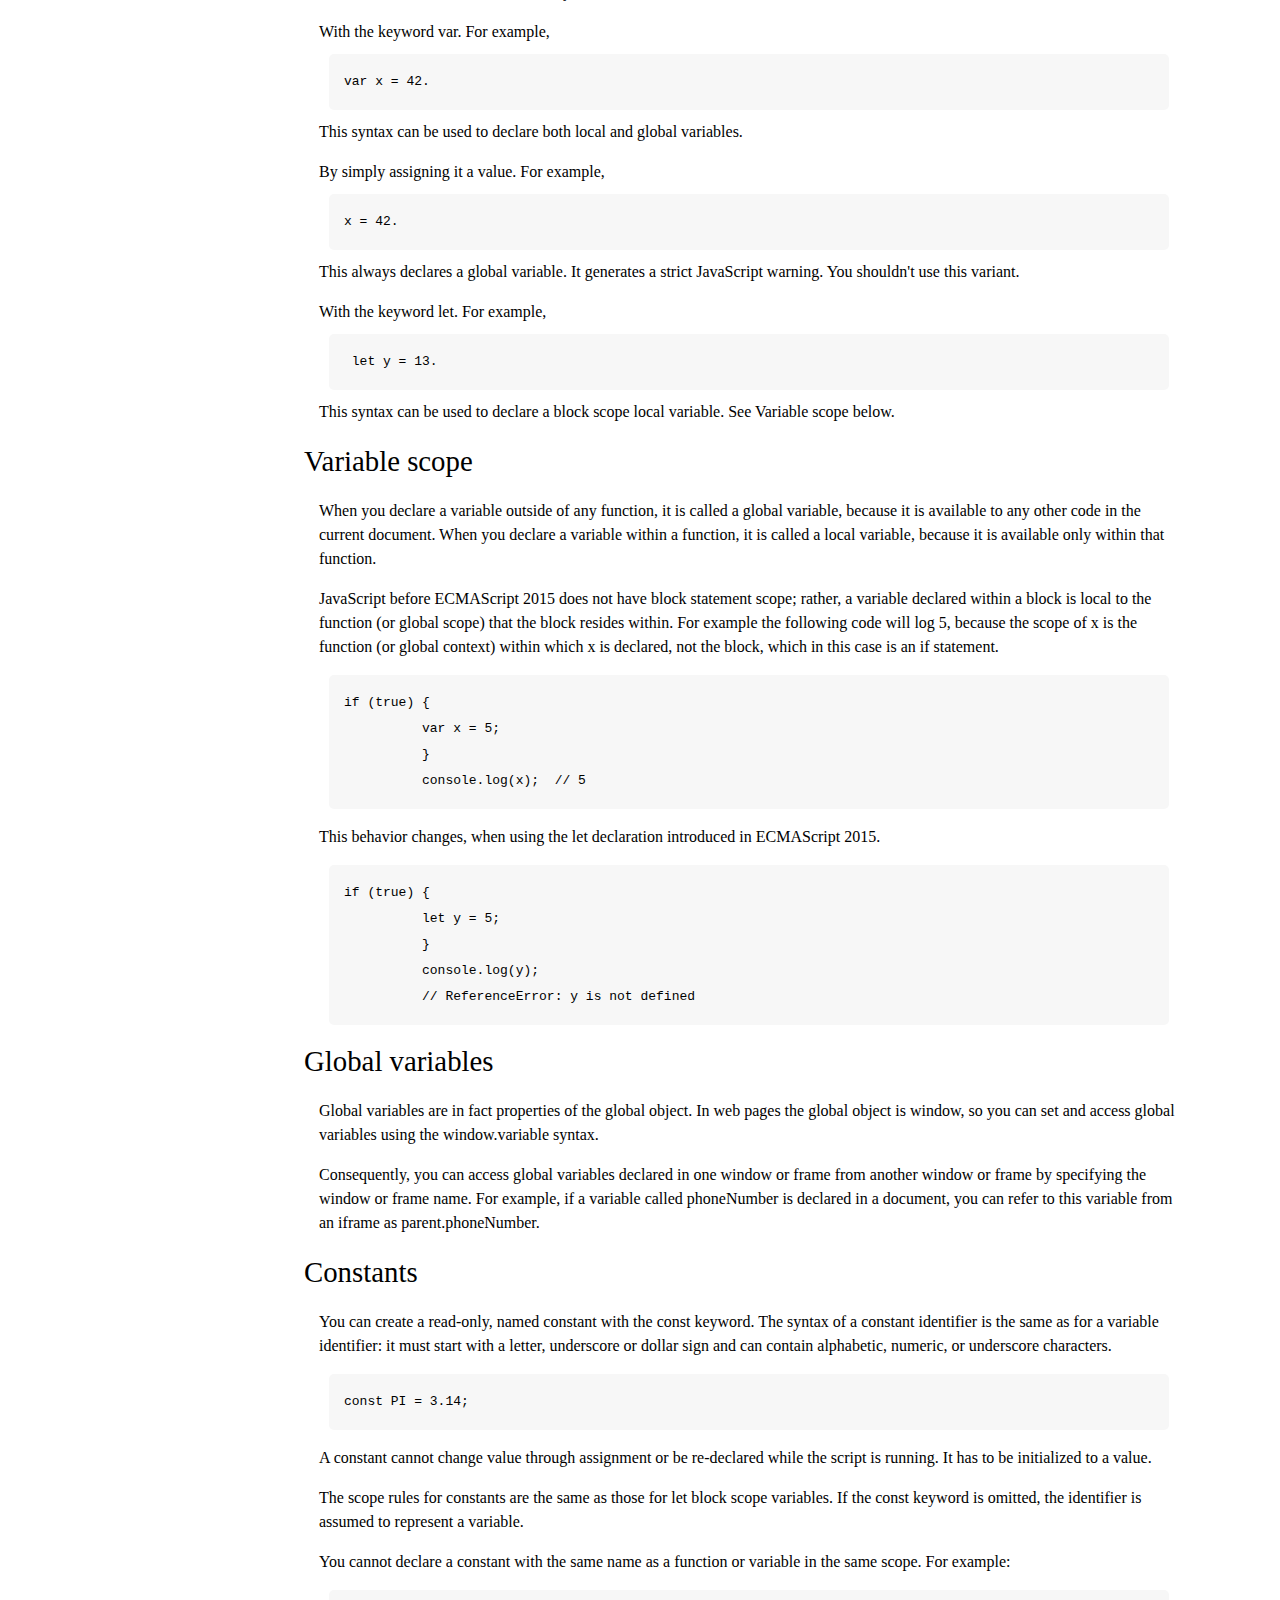
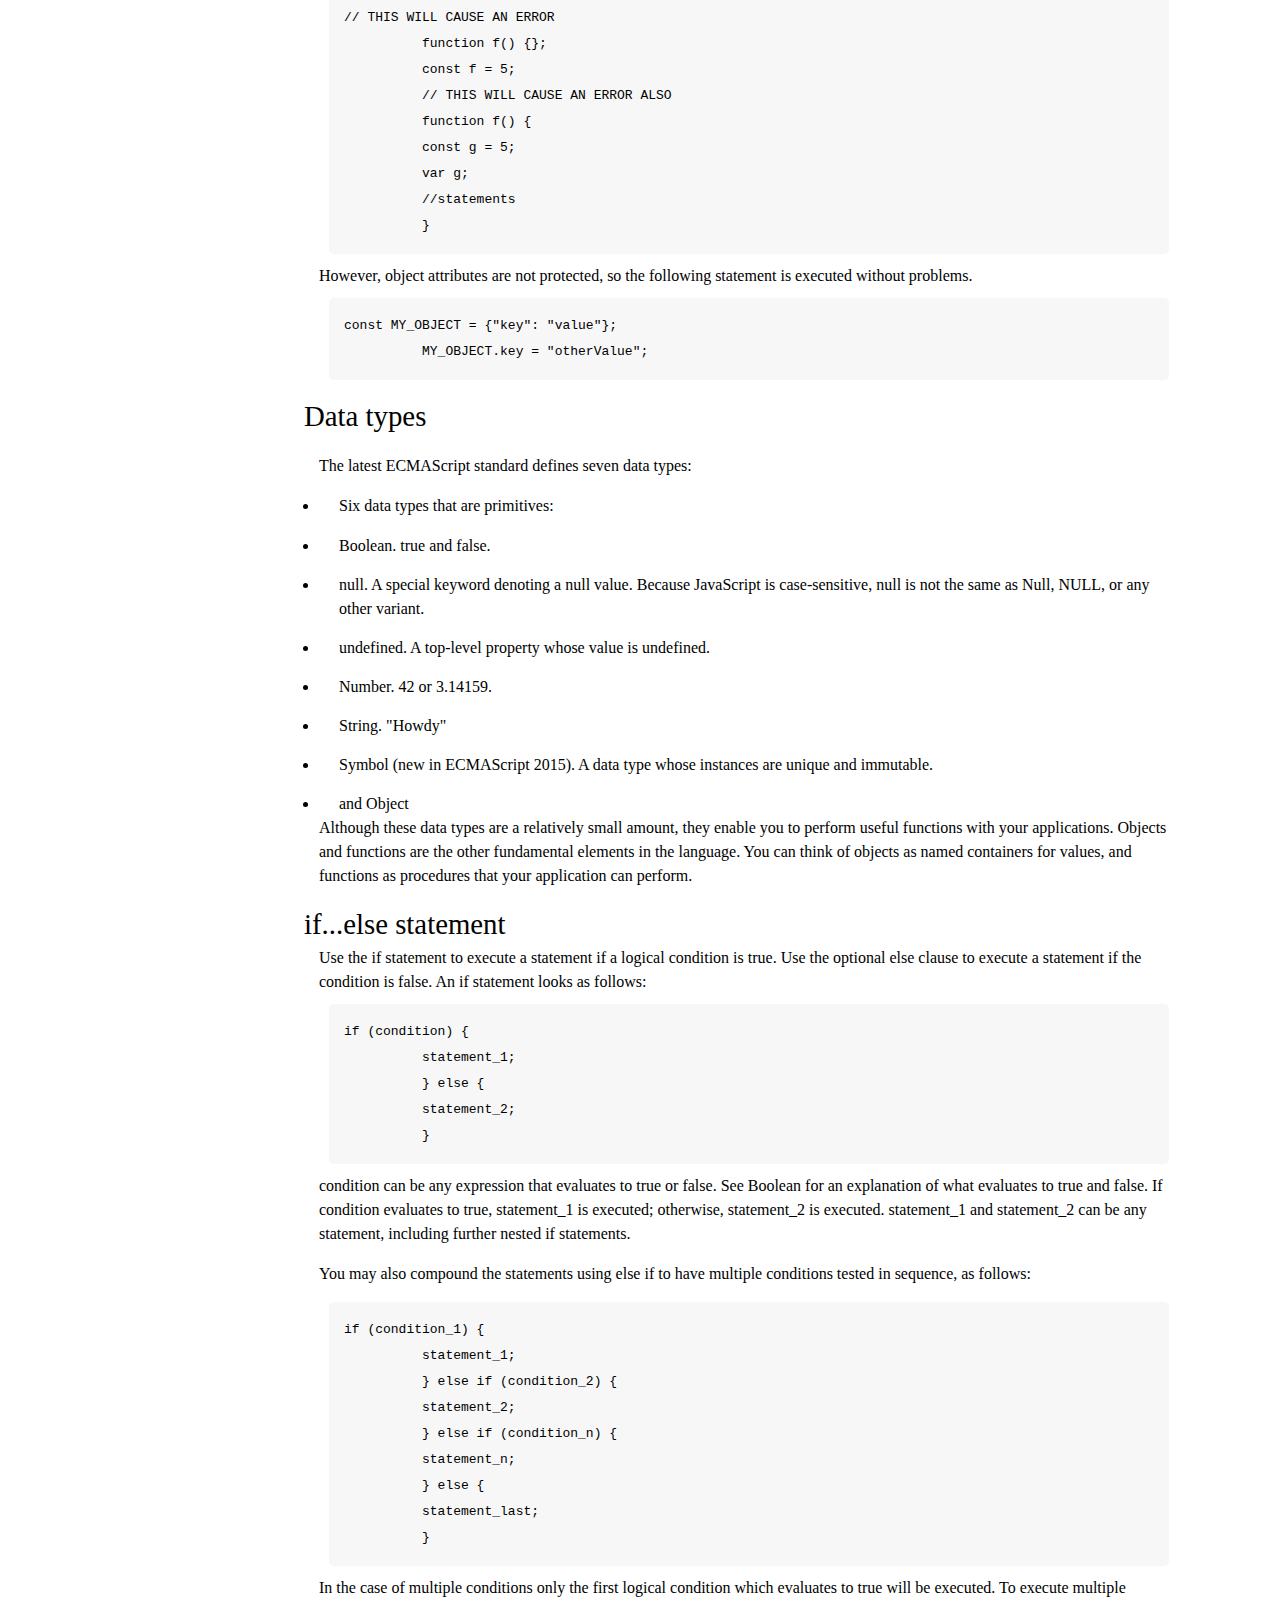
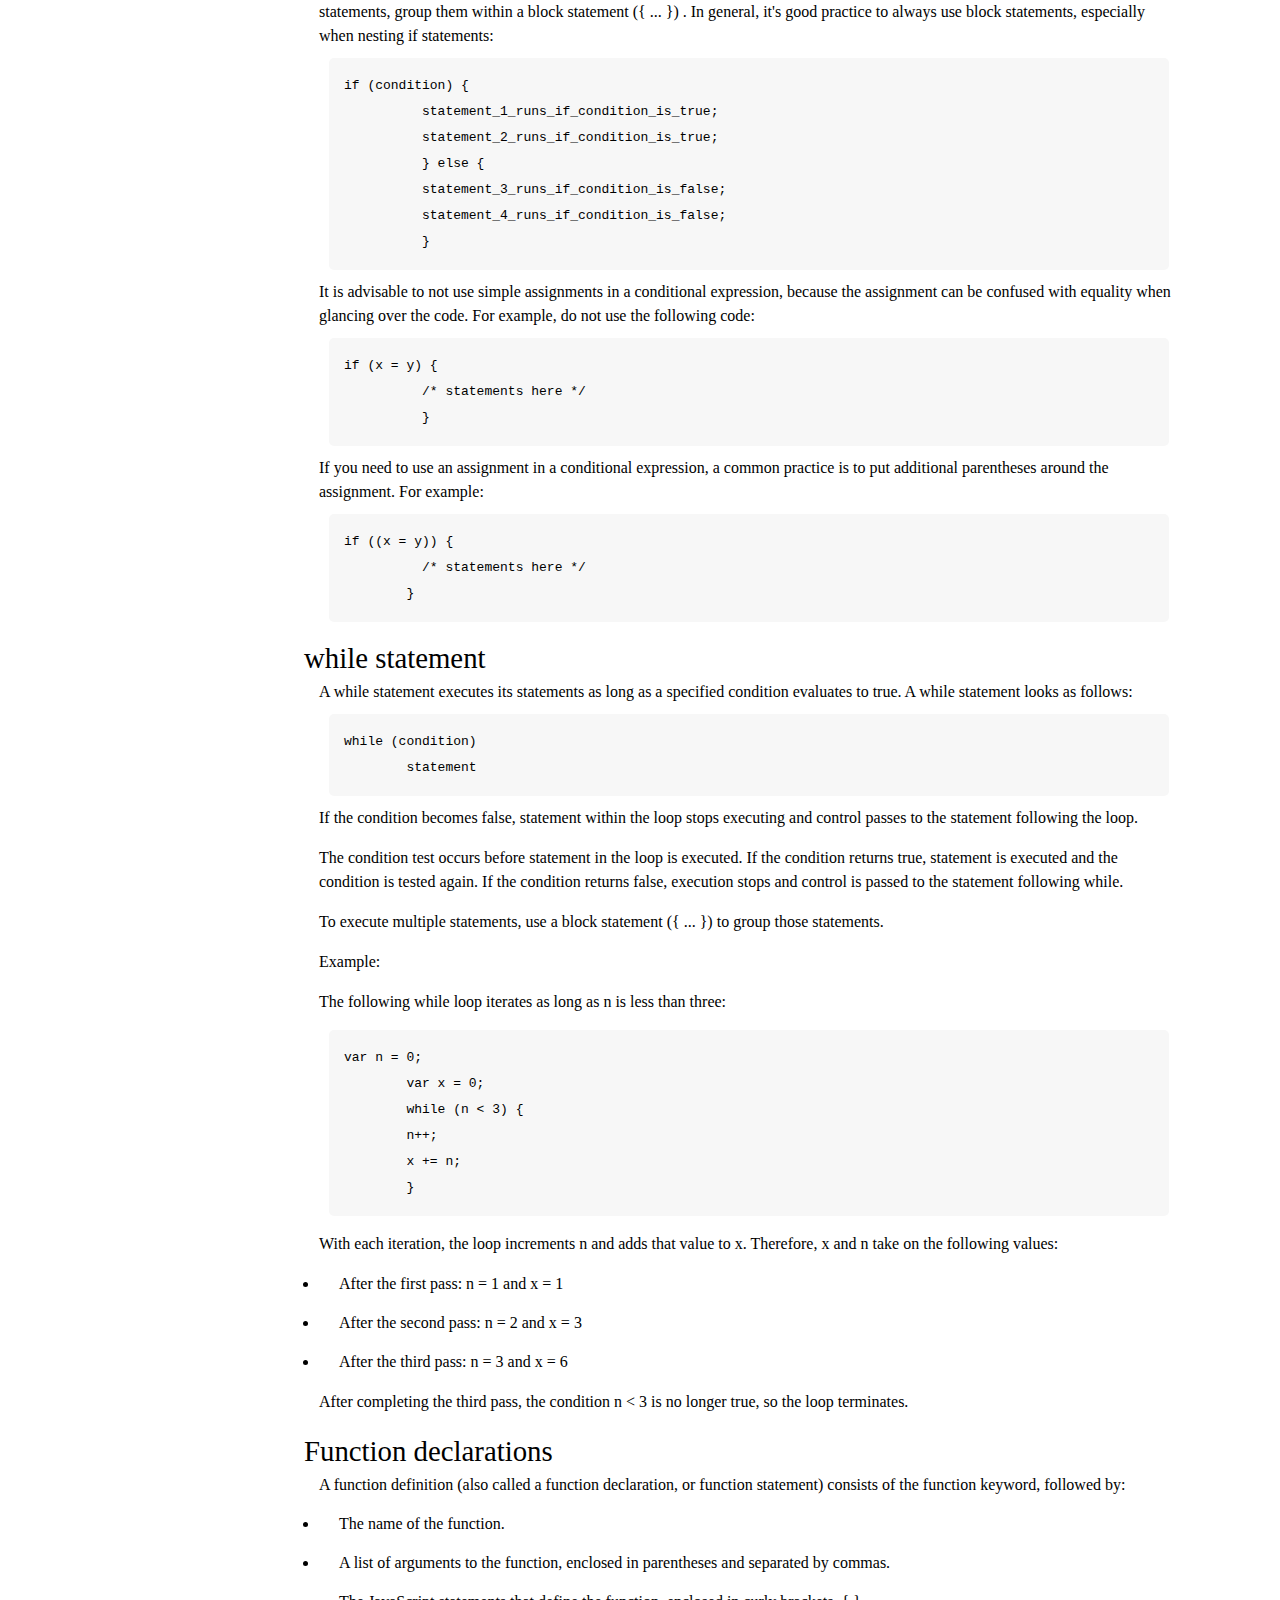
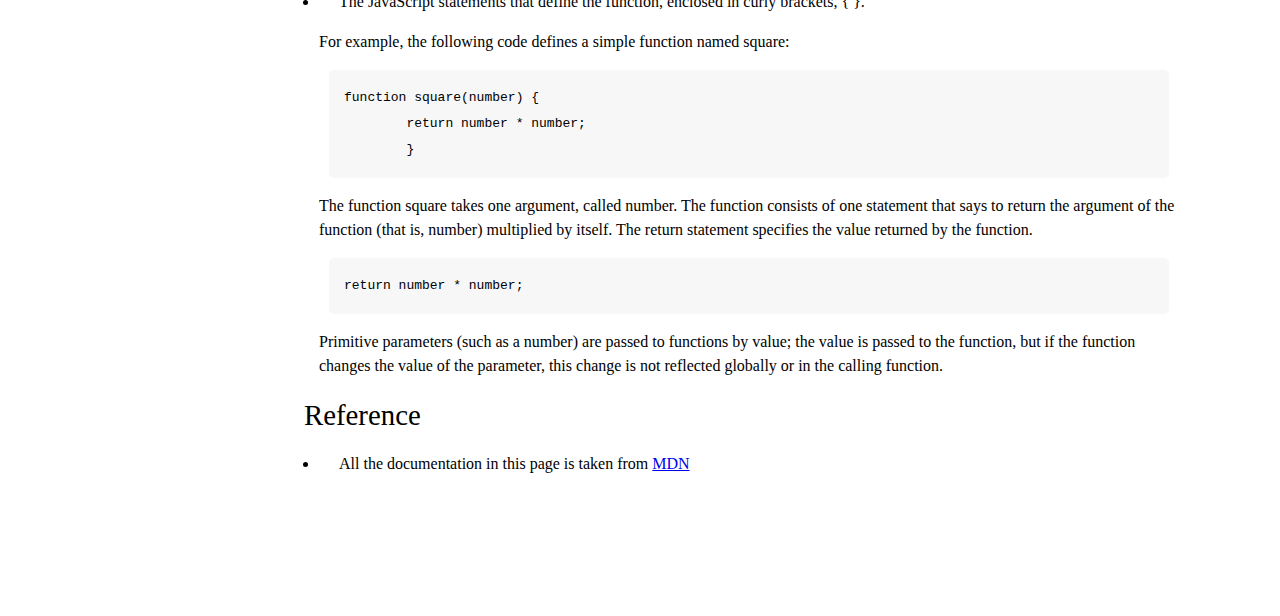
<file: 2018-09-03/project4/index.html>
<!DOCTYPE html>
<html>
<head>
<meta name="viewport" content="width=device-width, initial-scale=1, shrink-to-fit=no">
</head>
<link rel="stylesheet" href="style.css">

<body>
<div id="all-wrapper">
  <div id="page-left-wrapper">
    <header id="page-title" style="">JS Documentation</header>
    <div class="nav-border"><a href="#introduction">Introduction</a></div>
    <div class="nav-border"><a href="#what-you-should-already-know">What you should already know</a></div>
    <div class="nav-border"><a href="#javascript-and-java">JavaScript and Java</a></div>
    <div class="nav-border"><a href="#hello-world">Hello world</a></div>
    <div class="nav-border"><a href="#varialbes">Variables</a></div>
    <div class="nav-border"><a href="#declaring-variables">Declaring variables</div>
    <div class="nav-border"><a href="#varible-scope">Varible scope</a></div>
    <div class="nav-border"><a href="#global-variables">Global variables</a></div>
    <div class="nav-border"><a href="#constants">Constants</a></div>
    <div class="nav-border"><a href="#data-types">Data types</a></div>
    <div class="nav-border"><a href="#if-else-statement">if...else statement</a></div>
    <div class="nav-border"><a href="#while-statement">While statement</a></div>
    <div class="nav-border"><a href="#function-declarations">Function declarations</a></div>
    <div class="nav-border"><a href="#reference">Reference</a></div>
  </div>

  <div id="page-content-wrapper">
    <main id="main">
      <section class="section" id="introduction">
        <header class="title">Introduction</header>
        <article class="article">
          <p>
            JavaScript is a cross-platform, object-oriented scripting language. It is a small and lightweight language. Inside a host environment (for example, a web browser), JavaScript can be connected to the objects of its environment to provide programmatic control over them.
          </p>
          <p>
            JavaScript contains a standard library of objects, such as Array, Date, and Math, and a core set of language elements such as operators, control structures, and statements. Core JavaScript can be extended for a variety of purposes by supplementing it with additional objects; for example:
          </p>
          <li class="li-tag">
            Client-side JavaScript extends the core language by supplying objects to control a browser and its Document Object Model (DOM). For example, client-side extensions allow an application to place elements on an HTML form and respond to user events such as mouse clicks, form input, and page navigation.
          </li>
          <li class="li-tag">
            Server-side JavaScript extends the core language by supplying objects relevant to running JavaScript on a server. For example, server-side extensions allow an application to communicate with a database, provide continuity of information from one invocation to another of the application, or perform file manipulations on a server.
          </li>
        </article>
      </section>

      <section class="section" id="what-you-should-already-know">
        <header class="title">
          What you should already know
        </header>
        <article class="article">
          <p>This guide assumes you have the following basic background:</p>
          <li class="li-tag">
            A general understanding of the Internet and the World Wide Web (WWW).
          </li>
          <li class="li-tag">
            Good working knowledge of HyperText Markup Language (HTML).
          </li>
          <li class="li-tag">
            Some programming experience. If you are new to programming, try one of the tutorials linked on the main page about JavaScript.
          </li>
        </article>
      </section>

      <section class="section" id="javascript-and-java">
        <p>
          JavaScript and Java are similar in some ways but fundamentally different in some others. The JavaScript language resembles Java but does not have Java's static typing and strong type checking. JavaScript follows most Java expression syntax, naming conventions and basic control-flow constructs which was the reason why it was renamed from LiveScript to JavaScript.
        </p>
        <p>
In contrast to Java's compile-time system of classes built by declarations, JavaScript supports a runtime system based on a small number of data types representing numeric, Boolean, and string values. JavaScript has a prototype-based object model instead of the more common class-based object model. The prototype-based model provides dynamic inheritance; that is, what is inherited can vary for individual objects. JavaScript also supports functions without any special declarative requirements. Functions can be properties of objects, executing as loosely typed methods.
        </p>
        <p>
JavaScript is a very free-form language compared to Java. You do not have to declare all variables, classes, and methods. You do not have to be concerned with whether methods are public, private, or protected, and you do not have to implement interfaces. Variables, parameters, and function return types are not explicitly typed.
        </p>
      </section>

      <section class="section" id="hello-world">
        <header class="title">
          Hello world
        </header>
        <article class="article">
          <p>
  To get started with writing JavaScript, open the Scratchpad and write your first "Hello world" JavaScript code:
          </p>
          <code class="code-tag">function greetMe(yourName) {
  alert("Hello " + yourName);
}
greetMe("World");</code>
<p>Select the code in the pad and hit Ctrl+R to watch it unfold in your browser!
</p>
        </article>
      </section>
<!--//////////////////////////////*/ -->
      <section class="section"  id="variables">
       <header class="title">Variables</header>
        <p>
        You use variables as symbolic names for values in your application. The names of variables, called identifiers, conform to certain rules.
        </p>
        <p>
        A JavaScript identifier must start with a letter, underscore (_), or dollar sign ($); subsequent characters can also be digits (0-9). Because JavaScript is case sensitive, letters include the characters "A" through "Z" (uppercase) and the characters "a" through "z" (lowercase).
        </p>
        <p>
        You can use ISO 8859-1 or Unicode letters such as å and ü in identifiers. You can also use the Unicode escape sequences as characters in identifiers.

        Some examples of legal names are Number_hits, temp99, and _name.
        </p>
      </section>

      <section class="section" id="declaring-variables">
       <header class="title">Declaring variables</header>
        <article class="article">
          You can declare a variable in three ways:
           <p>
           With the keyword var. For example, <code class="code-tag">var x = 42.</code> This syntax can be used to declare both local and global variables.
           </p>
           <p>
             By simply assigning it a value. For example, <code class="code-tag">x = 42.</code> This always declares a global variable. It generates a strict JavaScript warning. You shouldn't use this variant.
           </p>
           <p>
             With the keyword let. For example,<code class="code-tag"> let y = 13.</code> This syntax can be used to declare a block scope local variable. See Variable scope below.
           </p>
        </article>
      </section>

      <section class="section" id="variable-scope">
       <header class="title">Variable scope</header>
        <article class="article">
          <p> When you declare a variable outside of any function, it is called a global variable, because it is available to any other code in the current document. When you declare a variable within a function, it is called a local variable, because it is available only within that function.</p>

          <p>JavaScript before ECMAScript 2015 does not have block statement scope; rather, a variable declared within a block is local to the function (or global scope) that the block resides within. For example the following code will log 5, because the scope of x is the function (or global context) within which x is declared, not the block, which in this case is an if statement.</p>
          <code class="code-tag">if (true) {
          var x = 5;
          }
          console.log(x);  // 5</code>
           <p>This behavior changes, when using the let declaration introduced in ECMAScript 2015.</p>

          <code class="code-tag">if (true) {
          let y = 5;
          }
          console.log(y);
          // ReferenceError: y is not defined</code>
        </article>
      </section>

      <section class="section" id="global-variables">
       <header class="title">Global variables</header>
        <article class="article">
          <p>Global variables are in fact properties of the global object. In web pages the global object is window, so you can set and access global variables using the window.variable syntax.</p>

          <p>Consequently, you can access global variables declared in one window or frame from another window or frame by specifying the window or frame name. For example, if a variable called phoneNumber is declared in a document, you can refer to this variable from an iframe as parent.phoneNumber.</p>
        </article>
      </section>

      <section class="section" id="constants">
       <header class="title">Constants</header>
        <article class="article">
          <p>You can create a read-only, named constant with the const keyword. The syntax of a constant identifier is the same as for a variable identifier: it must start with a letter, underscore or dollar sign and can contain alphabetic, numeric, or underscore characters.</p>

           <code class="code-tag">const PI = 3.14;</code>
          <p>A constant cannot change value through assignment or be re-declared while the script is running. It has to be initialized to a value.</p>

          <p>The scope rules for constants are the same as those for let block scope variables. If the const keyword is omitted, the identifier is assumed to represent a variable.</p>

          <p>You cannot declare a constant with the same name as a function or variable in the same scope. For example:</p>

          <code class="code-tag">// THIS WILL CAUSE AN ERROR
          function f() {};
          const f = 5;
          // THIS WILL CAUSE AN ERROR ALSO
          function f() {
          const g = 5;
          var g;
          //statements
          }</code>
          However, object attributes are not protected, so the following statement is executed without problems.
          <code class="code-tag">const MY_OBJECT = {"key": "value"};
          MY_OBJECT.key = "otherValue";</code>
        </article>
      </section>

      <section class="section" id="data-types">
       <header class="title">Data types</header>
        <article class="article">
         <p>The latest ECMAScript standard defines seven data types:</p>
         <li class="li-tag"><p>Six data types that are primitives:</p>
         <li class="li-tag">Boolean. true and false.</li>
         <li class="li-tag">null. A special keyword denoting a null value. Because JavaScript is case-sensitive, null is not the same as Null, NULL, or any other variant.</li>
         <li class="li-tag">undefined. A top-level property whose value is undefined.</li>
         <li class="li-tag">Number. 42 or 3.14159.</li>
         <li class="li-tag">String. "Howdy"</li>
         <li class="li-tag">Symbol (new in ECMAScript 2015). A data type whose instances are unique and immutable.</li>
         <li class="li-tag">and Object</li>
         Although these data types are a relatively small amount, they enable you to perform useful functions with your applications. Objects and functions are the other fundamental elements in the language. You can think of objects as named containers for values, and functions as procedures that your application can perform.
        </article>
      </section>

      <section class="section" id="if-else-statement">
       <header class="title">if...else statement</header>
        <article class="article">
          Use the if statement to execute a statement if a logical condition is true. Use the optional else clause to execute a statement if the condition is false. An if statement looks as follows:

          <code class="code-tag">if (condition) {
          statement_1;
          } else {
          statement_2;
          }</code>
          condition can be any expression that evaluates to true or false. See Boolean for an explanation of what evaluates to true and false. If condition evaluates to true, statement_1 is executed; otherwise, statement_2 is executed. statement_1 and statement_2 can be any statement, including further nested if statements.
          <p>
          You may also compound the statements using else if to have multiple conditions tested in sequence, as follows:
           </p>
          <code class="code-tag">if (condition_1) {
          statement_1;
          } else if (condition_2) {
          statement_2;
          } else if (condition_n) {
          statement_n;
          } else {
          statement_last;
          } </code>
          In the case of multiple conditions only the first logical condition which evaluates to true will be executed. To execute multiple statements, group them within a block statement ({ ... }) . In general, it's good practice to always use block statements, especially when nesting if statements:

          <code class="code-tag">if (condition) {
          statement_1_runs_if_condition_is_true;
          statement_2_runs_if_condition_is_true;
          } else {
          statement_3_runs_if_condition_is_false;
          statement_4_runs_if_condition_is_false;
          }</code>
          It is advisable to not use simple assignments in a conditional expression, because the assignment can be confused with equality when glancing over the code. For example, do not use the following code:
          <code class="code-tag">if (x = y) {
          /* statements here */
          }</code>
          If you need to use an assignment in a conditional expression, a common practice is to put additional parentheses around the assignment. For example:

          <code class="code-tag">if ((x = y)) {
          /* statements here */
        }</code>
        </article>
      </section>

      <section class="section" id="while-statement">
       <header class="title">while statement</header>
        <article class="article">
        A while statement executes its statements as long as a specified condition evaluates to true. A while statement looks as follows:

        <code class="code-tag">while (condition)
        statement</code>
        If the condition becomes false, statement within the loop stops executing and control passes to the statement following the loop.

        <p>The condition test occurs before statement in the loop is executed. If the condition returns true, statement is executed and the condition is tested again. If the condition returns false, execution stops and control is passed to the statement following while.</p>

         <p>To execute multiple statements, use a block statement ({ ... }) to group those statements.</p>

        Example:

         <p>The following while loop iterates as long as n is less than three:</p>

        <code class="code-tag">var n = 0;
        var x = 0;
        while (n < 3) {
        n++;
        x += n;
        }</code>
        <p>With each iteration, the loop increments n and adds that value to x. Therefore, x and n take on the following values:</p>

        <li class="li-tag">After the first pass: n = 1 and x = 1</li>
        <li class="li-tag">After the second pass: n = 2 and x = 3</li>
        <li class="li-tag">After the third pass: n = 3 and x = 6</li>
        <p>After completing the third pass, the condition n &lt 3 is no longer true, so the loop terminates.</p>
        </article>
      </section>

      <section class="section" id="function-declarations">
       <header class="title">Function declarations</header>
        <article class="article">
        A function definition (also called a function declaration, or function statement) consists of the function keyword, followed by:

         <li class="li-tag">The name of the function.</li>
         <li class="li-tag">A list of arguments to the function, enclosed in parentheses and separated by commas.</li>
         <li class="li-tag">The JavaScript statements that define the function, enclosed in curly brackets, { }.</li>
         <p>For example, the following code defines a simple function named square:</P>

        <code class="code-tag">function square(number) {
        return number * number;
        }</code>
        <p>The function square takes one argument, called number. The function consists of one statement that says to return the argument of the function (that is, number) multiplied by itself. The return statement specifies the value returned by the function.
        </p>
        <code class="code-tag">return number * number;</code>
        <p>Primitive parameters (such as a number) are passed to functions by value; the value is passed to the function, but if the function changes the value of the parameter, this change is not reflected globally or in the calling function.</p>
        </article>
      </section>

      <section class="section" id="reference">
       <header class="title">Reference</header>
        <article class="article">
         <li class="li-tag">All the documentation in this page is taken from <a href="https://developer.mozilla.org/en-US/docs/Web/JavaScript/Guide" target="_blank">MDN</a>
        </article>
      </section>
    </main>
  </div>
</div>
</body>
</html>

<!--
<section class="section">

</section>

<article class="article">

</article>

<header class="title">

</header>

<p>

</p>

<li class="li-tag">

</li>

<code class="code-tag"></code>
-->
</file>
<file: 2018-08-28/project1/style.css>
html,body{
  font-family:"Trebuchet MS", Helvetica, sans-serif;
  text-align:center;
  min-width:260px;
  color:#333;
}

#main {
  border-radius: 5px;
  margin: 30px 0px 13px 0px;
  background-color: #eee;
  padding-bottom: 30px;
}
#title {
  display: flex;
  flex-direction: column;
  align-items: center;
  height: auto;
}
.b-title {
  margin-top: 1.6em;
  margin-bottom: 0.2em;
}


#img-div {
  height: auto;
  margin:0px 10px 13px 10px;
  background-color: white;
  padding:5px;
}
#image {
  max-width: 100%;
  height: auto;

}
#img-caption {
  margin-top: 9px;
  margin-bottom: 9px;
}

#tribute-info {
  margin-top: 50px;
}
#tribute-info > ul {
  text-align: left;
  margin:0 auto;
  max-width: 550px;
  padding: 0px;
}

li {
  margin: 10px;
}
</file>
<file: 2018-08-29/project2/style.css>
@import url(https://fonts.googleapis.com/css?family=Raleway:400,500);

body {
  text-align: center;
  background-color: #a9d7d1;
  font-family: 'Raleway', Helvetica, sans-serif;
}
ul{
  list-style: none;
  padding:0px;
  margin:0px;
}

#survey-form {
  margin:0 auto;
  width: 75%;
  background-color: rgb(250, 250, 250);
  border-radius: 5px;
  padding-top: 25px;
  padding: 20px;
}

.row-wrap {
  width: 100%;
  display: grid;
  grid-template-columns: repeat(2, 1fr);
  margin-top: 10px;
}

.labels {
  display: inline-block;
  padding: 10px;
  text-align: right;
}

.right-value {
  display: flex;
  padding: 5px;
  text-align: left;
  flex-direction: column;
  justify-content: space-around;
}
.text-value {
  padding: 8px;
  width: 70%;
  border: 1px solid #c0c0c0;
  border-radius: 2px;
}
.dropdown {
  height: 70%;
  width: 60%;
}

.radio-btn {
  margin-top: 10px;
}

.checkbox-li {
  margin-top: 10px;
}
.checkbox {
  margin-right: 5px;
}
#sug-textarea {
  width: 74%;
  height: auto;
  padding: 5px;
  border: 1px solid #c0c0c0;
  border-radius: 2px;
}

#submit {
  background-color: #59ace0;
  border: 0;
  border-radius: 4px;
  color: white;
  height: 40px;
  width: 96px;
  margin: 20px;
  font-size: 1em;
}

@media screen and (max-width: 600px) {
  .labels {
    width: 100%;
    text-align: left;
  }
  .right-value {
    width: 80%;
    float:left;
  }
}
</file>
<file: 2018-08-30/project4/style.css>
body {
  margin: 0;
  padding: 0;
  height: 100%;
  width: 100%;
}


#all-wrapper {
  width: 100%;

}
#page-left-wrapper {
  width: 280px;
  border-right:3px solid #aaa;
  position: fixed;
  height: 100%;
}
#page-title {
  width: 100%;
  height: 95px;
  font-size: 30px;
  text-align: center;
  display: flex;
  flex-direction: column;
  justify-content: center;
}
.nav-border {
  border-top: 1px solid #a1a1a1;
  height: 48px;
  padding-left: 20px;
    color: #4d4e53;
  display: flex;
  flex-direction: column;
  justify-content: center;
}

/* right css */
#page-content-wrapper {
  height: 100%;
  margin-left: 284px;
  margin-bottom:120px;
  display: flex;
  flex-wrap: wrap;
}
#main{
  width: 100%;
  padding: 20px;
}
.section {
  width: 100%;
  height: auto;
  line-height: 1.5;
}
.article {
  width:100%;
  height: auto;
  padding:0 15px;
}
.title {
  margin-top: 15px;
  width: 100%;
  height: 43px;
  font-size: 1.8em;
  font-weight: thin;
  display: flex;
  flex-direction: row;
}
.li-tag {
  padding-left: 20px;
  margin-top: 15px;
}
.code-tag {
  display:block;
  border-radius: 5px;
  word-break: normal;
  word-wrap: normal;
  white-space: pre;
  margin:10px;
  padding: 15px;
  line-height: 2;
   background-color:#f7f7f7;
}

@media (max-width: 800px) {

} /* media end */
</file>
<file: 2018-09-03/project1/style.css>
html,body{
  font-family:"Trebuchet MS", Helvetica, sans-serif;
  text-align:center;
  min-width:260px;
  color:#333;
}

#main {
  border-radius: 5px;
  margin: 30px 0px 13px 0px;
  background-color: #eee;
  padding-bottom: 30px;
}
#title {
  display: flex;
  flex-direction: column;
  align-items: center;
  height: auto;
}
.b-title {
  margin-top: 1.6em;
  margin-bottom: 0.2em;

  font-size: 2.5em;
}

#img-div {
  height: auto;
  margin:0px 10px 13px 10px;
  background-color: white;
  padding:5px;
}
#image {
  max-width: 100%;
  height: auto;

}
#img-caption {
  margin-top: 9px;
  margin-bottom: 9px;
  font-size: 0.9em;
}

#tribute-info {
  margin-top: 50px;
}
#tribute-info > ul {
  text-align: left;
  margin:0 auto;
  max-width: 750px;
  padding: 0px;
  font-size: 0.8em;
}

#tribute-ul > li {
  margin: 20px;
}
#tribute-p {
  margin: 10px;
}
</file>
<file: 2018-09-03/project2/style.css>
@import url(https://fonts.googleapis.com/css?family=Raleway:400,500);

body {
  text-align: center;
  background-color: #a9d7d1;
  font-family: 'Raleway', Helvetica, sans-serif;
}
ul{
  list-style: none;
  padding:0px;
  margin:0px;
}

#survey-form {
  margin:0 auto;
  width: 75%;
  background-color: rgb(250, 250, 250);
  border-radius: 5px;
  padding-top: 25px;
  padding: 20px;
}

.row-wrap {
  width: 100%;
  display: grid;
  grid-template-columns: repeat(2, 1fr);
  margin-bottom: 10px;
}

.labels {
  display: flex;
  justify-content: flex-end;
  align-items: center;
  text-align: right;
}

.right-value {
  display: flex;
  padding: 5px;
  text-align: left;
  flex-direction: column;
  justify-content: space-around;
}
.text-value {
  padding: 8px;
  width: 70%;
  border: 1px solid #c0c0c0;
  border-radius: 2px;
}
.dropdown {
  height: 70%;
  width: 60%;
}

.radio-btn {
  margin-top: 10px;
}

.checkbox-li {
  margin-top: 10px;
}
.checkbox {
  margin-right: 5px;
}
#sug-textarea {
  width: 74%;
  height: auto;
  padding: 5px;
  border: 1px solid #c0c0c0;
  border-radius: 2px;
}

#submit {
  background-color: #59ace0;
  border: 0;
  border-radius: 4px;
  color: white;
  height: 40px;
  width: 96px;
  margin: 20px;
  font-size: 1em;
}

@media screen and (max-width: 550px) {
  #survey-form {
    width: 85%;
  }

  .labels {
    width: 100%;
  }
  .right-value {
    width: 80%;
    float:left;
  }
}
</file>
<file: 2018-09-03/project4/style.css>
body {
  margin: 0;
  padding: 0;
  height: 100%;
  width: 100%;
}


#all-wrapper {
  width: 100%;
}
#page-left-wrapper {
  width: 280px;
  border-right:3px solid #aaa;
  position: fixed;
  height: 100%;
}
#page-left-wrapper a {
  color: #000;
  text-decoration: none;
}
#page-left-wrapper a:hover {
  color: blue;
}
#page-title {
  width: 100%;
  height: 95px;
  font-size: 30px;
  text-align: center;
  display: flex;
  flex-direction: column;
  justify-content: center;
}
.nav-border {
  border-top: 1px solid #a1a1a1;
  height: 48px;
  padding-left: 20px;
    color: #4d4e53;
  display: flex;
  flex-direction: column;
  justify-content: center;
}

/* right css */
#page-content-wrapper {
  height: 100%;
  margin-left: 284px;
  margin-bottom:120px;
  display: flex;
  flex-wrap: wrap;
}
#main{
  width: 100%;
  padding: 20px;
}
.section {
  width: 90%;
  height: auto;
  line-height: 1.5;
}
.article {
  width:100%;
  height: auto;
  padding:0 15px;
}
.title {
  margin-top: 15px;
  width: 100%;
  height: 43px;
  font-size: 1.8em;
  font-weight: thin;
  display: flex;
  flex-direction: row;
}
.li-tag {
  padding-left: 20px;
  margin-top: 15px;
}
.code-tag {
  display:block;
  border-radius: 5px;
  word-break: normal;
  word-wrap: normal;
  white-space: pre;
  margin:10px;
  padding: 15px;
  line-height: 2;
   background-color:#f7f7f7;
}

@media only screen and (max-width: 480px) {
  #all-wrapper {
    width: 100%;
    display: flex;
    justify-content: center;
    overflow-x: hidden;
  }
  #page-left-wrapper {
    width: 90%;
    margin: 0 auto;
    border:3px solid #aaa;
    border-radius: 5px;
    position: fixed;
    height: 200px;
    background-color: white;
    overflow-y: scroll;
  }
  #page-left-wrapper a {
    color: #000;
    text-decoration: none;
  }
  #page-left-wrapper a:hover {
    color: blue;
  }
  #page-title {
    width: 100%;
    height: 55px;
    font-size: 20px;
    color: #010101;
  }
  .nav-border {
    border-top: 1px solid #a1a1a1;
    height: 48px;
    padding-left: 20px;
      color: #4d4e53;
    display: flex;
    flex-direction: column;
    justify-content: center;
  }

  /* max-width:800px; right css*/
  #page-content-wrapper {
    height: 100%;
    margin-left: 0px;
    margin-bottom:120px;
  }
  #main {
    margin-top : 200px;
  }
  .section {
    width: 70%;
    height: auto;
    line-height: 1.5;
    margin: 0 auto;
  }
  .article {
    width:100%;
    height: auto;
    padding:0 15px;
  }
  .title {
    margin-top: 0px;
    width: 100%;
    height: 43px;
    font-size: 1.8em;
    font-weight: thin;
    display: flex;
    flex-direction: row;
  }
  .li-tag {
    padding-left: 20px;
    margin-top: 15px;
  }
  .code-tag {
    display:block;
    border-radius: 5px;
    word-break: normal;
    word-wrap: normal;
    white-space: pre;
    margin:10px;
    padding: 15px;
    line-height: 2;
     background-color:#f7f7f7;
  }
} /* 800 media end */
</file>
